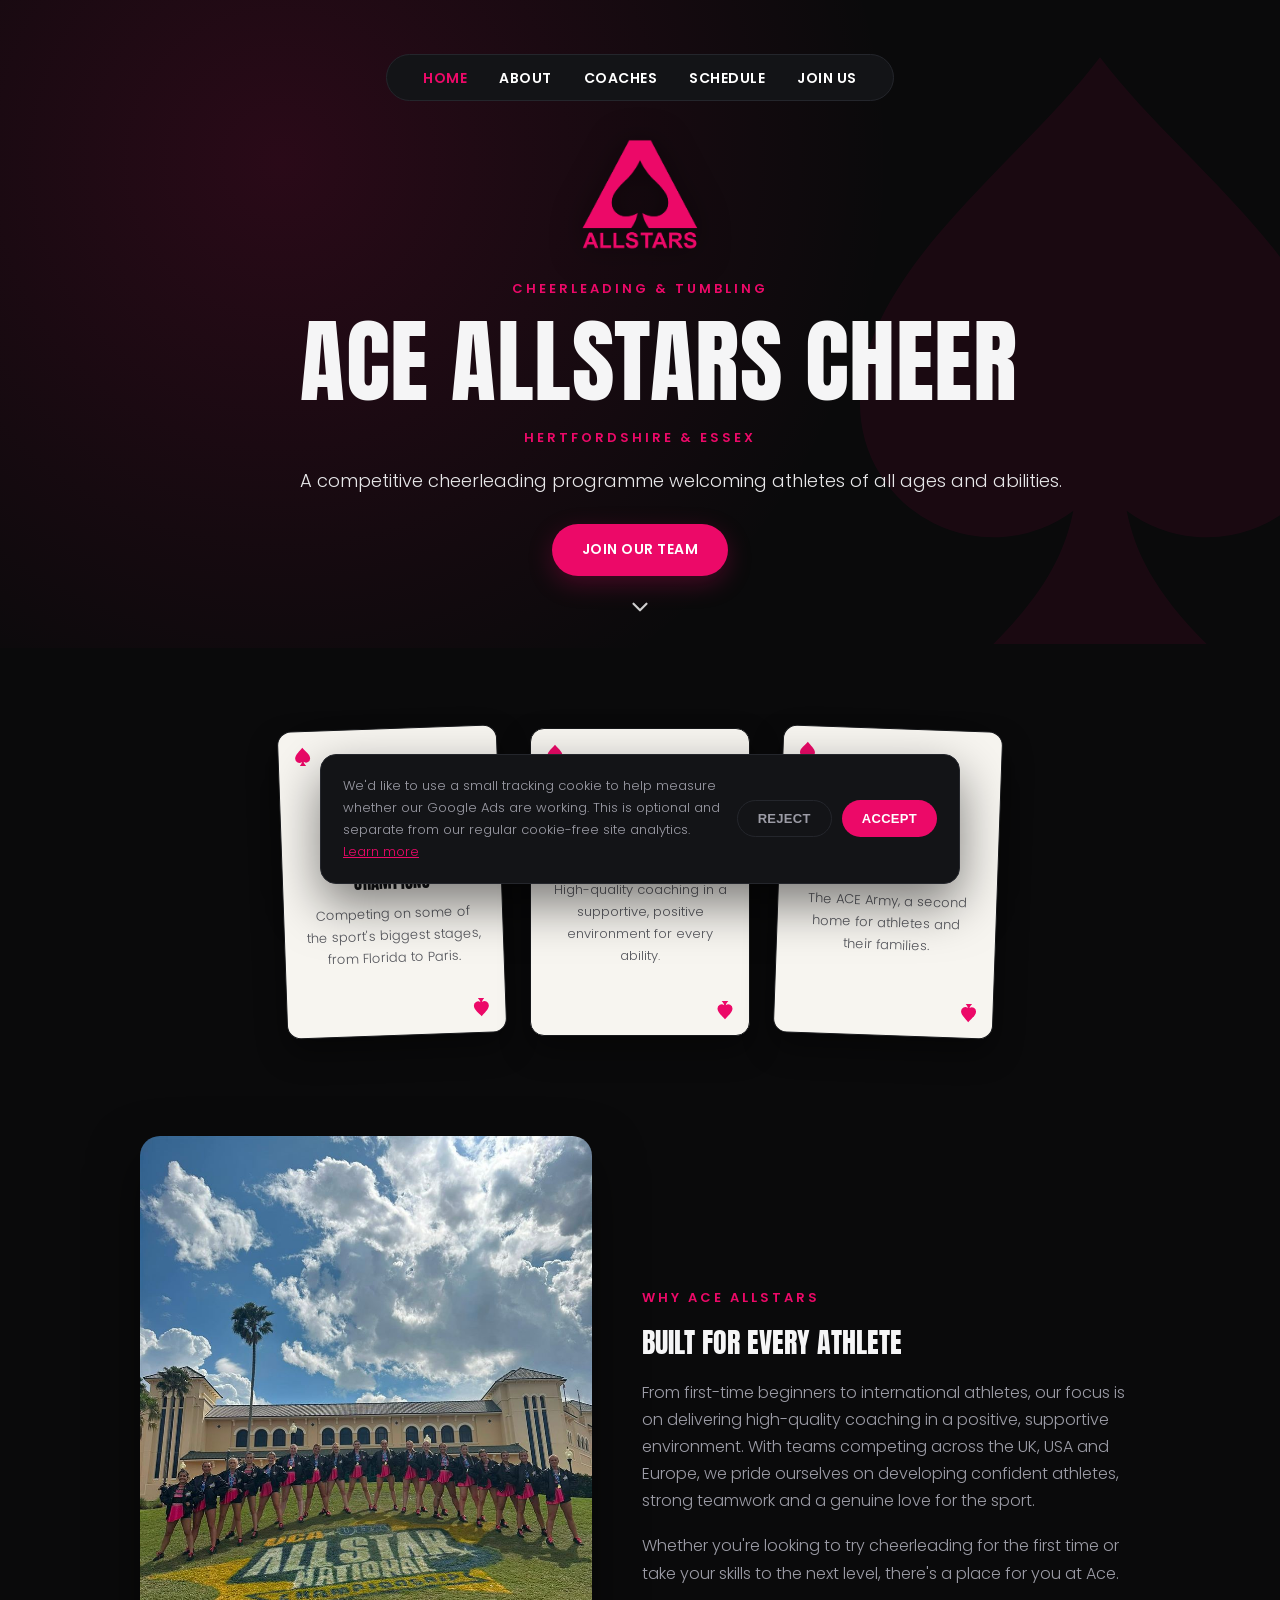
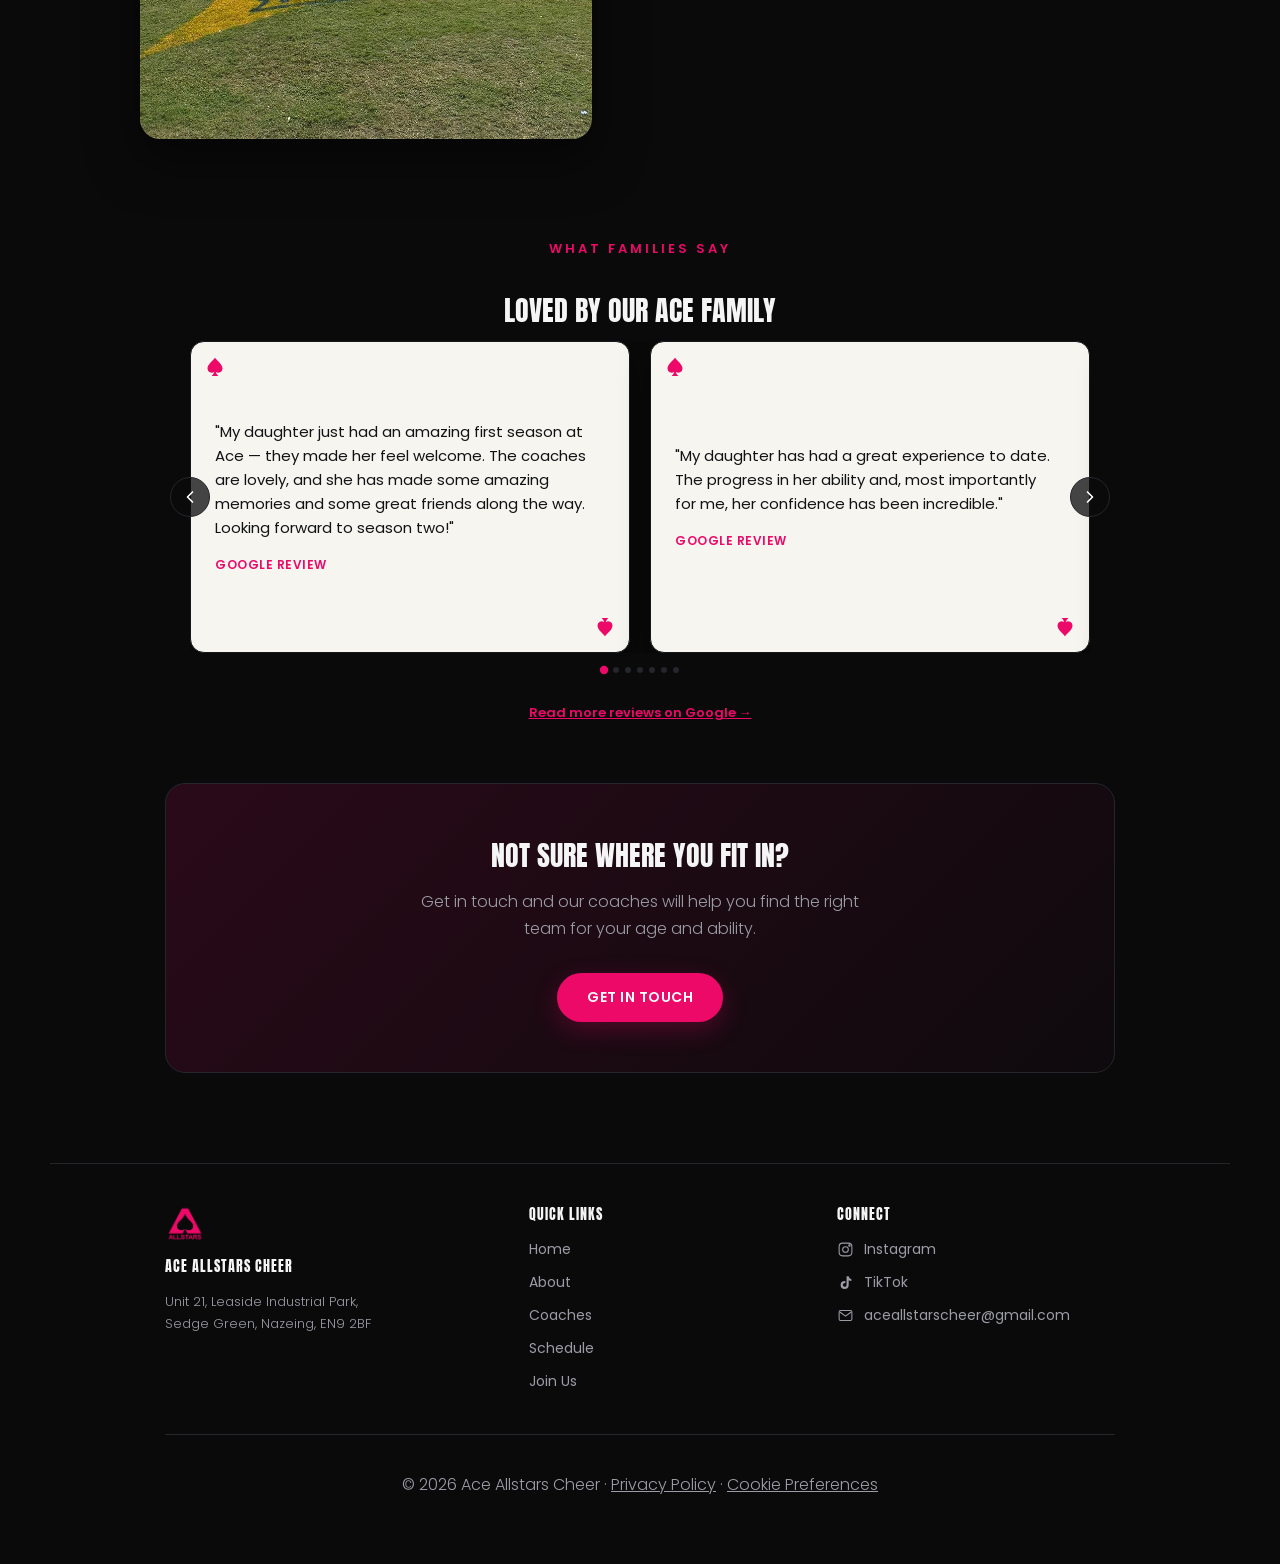
<file: index.html>
<!DOCTYPE html>
<html lang="en">
<head>
  <meta charset="UTF-8">
  <meta name="viewport" content="width=device-width, initial-scale=1.0">
  <meta name="description" content="Ace Allstars Cheer is a competitive all star cheerleading club based in Nazeing, welcoming members from across Hertfordshire and Essex, including Hoddesdon. International U12 & U16 Champions and UCA National Champions. Join our team today.">
  <title>Ace Allstars Cheer | Cheerleading Club in Nazeing, Hertfordshire</title>
  <link rel="icon" type="image/png" href="images/PinkBlackLogo.png">
  <meta property="og:title" content="Ace Allstars Cheer | Cheerleading Club in Nazeing, Hertfordshire">
  <meta property="og:description" content="Ace Allstars Cheer is a competitive all star cheerleading club based in Nazeing, welcoming members from across Hertfordshire and Essex, including Hoddesdon. International U12 & U16 Champions and UCA National Champions.">
  <meta property="og:image" content="https://aceallstarscheer.com/images/HomePageImage.jpg">
  <meta property="og:url" content="https://aceallstarscheer.com/">
  <meta property="og:type" content="website">
  <link rel="canonical" href="https://aceallstarscheer.com/">
  <meta name="twitter:card" content="summary_large_image">
  <link rel="preconnect" href="https://fonts.googleapis.com">
  <link rel="preconnect" href="https://fonts.gstatic.com" crossorigin>
  <link href="https://fonts.googleapis.com/css2?family=Anton&family=Poppins:wght@300;400;500;600&display=swap" rel="stylesheet">
  <link rel="stylesheet" href="style.css?v=52">
  <script type="application/ld+json">
  {
    "@context": "https://schema.org",
    "@type": "SportsActivityLocation",
    "name": "Ace Allstars Cheer",
    "url": "https://aceallstarscheer.com",
    "logo": "https://aceallstarscheer.com/images/PinkBlackLogo.png",
    "image": "https://aceallstarscheer.com/images/HomePageImage.jpg",
    "description": "Ace Allstars Cheer is a competitive all star cheerleading club based in Nazeing, welcoming members from across Hertfordshire and Essex, including Hoddesdon.",
    "address": {
      "@type": "PostalAddress",
      "streetAddress": "Unit 21, Leaside Industrial Park, Sedge Green",
      "addressLocality": "Nazeing",
      "postalCode": "EN9 2BF",
      "addressRegion": "Essex",
      "addressCountry": "GB"
    },
    "sameAs": ["https://www.instagram.com/aceallstarscheer/"],
    "aggregateRating": {
      "@type": "AggregateRating",
      "ratingValue": "4.4",
      "reviewCount": "7"
    }
  }
  </script>
</head>
<body>

  <svg style="display:none" aria-hidden="true">
    <symbol id="icon-spade" viewBox="0 0 24 24">
      <path d="M12 2C9 6 3 10 3 15a5 5 0 0 0 8 4c-.3 1.5-1 3-3 5h8c-2-2-2.7-3.5-3-5a5 5 0 0 0 8-4c0-5-6-9-9-13Z"/>
    </symbol>
  </svg>

  <a href="#main-content" class="skip-link">Skip to content</a>

  <div class="hero hero-solid">
    <svg class="hero-watermark" viewBox="0 0 24 24" fill="currentColor">
      <use href="#icon-spade"></use>
    </svg>

    <div class="hero-content">
      <nav>
        <a href="index.html" aria-current="page">Home</a>
        <a href="about.html">About</a>
        <a href="coaches.html">Coaches</a>
        <a href="schedule.html">Schedule</a>
        <a href="contact.html">Join Us</a>
      </nav>

      <img src="images/PinkBlackLogo.png" alt="Ace Allstars Cheer Logo" class="logo">

      <span class="eyebrow">Cheerleading &amp; Tumbling</span>
      <h1>Ace Allstars Cheer</h1>
      <span class="eyebrow eyebrow-sub">Hertfordshire &amp; Essex</span>
      <p class="hero-tagline">A competitive cheerleading programme welcoming athletes of all ages and abilities.</p>

      <p>
        <a href="contact.html" class="button">Join Our Team</a>
      </p>
    </div>

    <svg class="scroll-cue" viewBox="0 0 24 24" fill="none" stroke="currentColor" stroke-width="2" stroke-linecap="round" stroke-linejoin="round">
      <path d="M6 9l6 6 6-6"/>
    </svg>
  </div>

  <div class="stat-row" id="main-content">
    <div class="stat-item">
      <span class="pip pip-top">
        <svg viewBox="0 0 24 24" fill="currentColor"><use href="#icon-spade"></use></svg>
      </span>
      <svg class="stat-icon" viewBox="0 0 24 24" fill="none" stroke="currentColor" stroke-width="1.5" stroke-linecap="round" stroke-linejoin="round">
        <path d="M8 21h8M12 17v4M7 4h10v3a5 5 0 0 1-10 0V4ZM7 5H4a1 1 0 0 0-1 1c0 2 1.5 4 4 4M17 5h3a1 1 0 0 1 1 1c0 2-1.5 4-4 4"/>
      </svg>
      <h3>3x International Champions</h3>
      <p>Competing on some of the sport's biggest stages, from Florida to Paris.</p>
      <span class="pip pip-bottom">
        <svg viewBox="0 0 24 24" fill="currentColor"><use href="#icon-spade"></use></svg>
      </span>
    </div>
    <div class="stat-item">
      <span class="pip pip-top">
        <svg viewBox="0 0 24 24" fill="currentColor"><use href="#icon-spade"></use></svg>
      </span>
      <svg class="stat-icon" viewBox="0 0 24 24" fill="none" stroke="currentColor" stroke-width="1.5" stroke-linecap="round" stroke-linejoin="round">
        <circle cx="12" cy="8" r="5"/>
        <path d="M8.5 12.5 7 21l5-3 5 3-1.5-8.5"/>
      </svg>
      <h3>Expert Coaching</h3>
      <p>High-quality coaching in a supportive, positive environment for every ability.</p>
      <span class="pip pip-bottom">
        <svg viewBox="0 0 24 24" fill="currentColor"><use href="#icon-spade"></use></svg>
      </span>
    </div>
    <div class="stat-item">
      <span class="pip pip-top">
        <svg viewBox="0 0 24 24" fill="currentColor"><use href="#icon-spade"></use></svg>
      </span>
      <svg class="stat-icon" viewBox="0 0 24 24" fill="none" stroke="currentColor" stroke-width="1.5" stroke-linecap="round" stroke-linejoin="round">
        <path d="M12 21s-7-4.35-9.5-8.5C.5 8.5 3 4.5 7 4.5c2 0 3.5 1 5 3 1.5-2 3-3 5-3 4 0 6.5 4 4.5 8-2.5 4.15-9.5 8.5-9.5 8.5Z"/>
      </svg>
      <h3>A Real Community</h3>
      <p>The ACE Army, a second home for athletes and their families.</p>
      <span class="pip pip-bottom">
        <svg viewBox="0 0 24 24" fill="currentColor"><use href="#icon-spade"></use></svg>
      </span>
    </div>
  </div>

  <div class="stat-dots" aria-hidden="true">
    <span class="stat-dot active"></span>
    <span class="stat-dot"></span>
    <span class="stat-dot"></span>
  </div>

  <div class="split-section">
    <div class="split-media">
      <img src="images/HomePageImage.jpg" alt="Ace Allstars squad celebrating at a UCA competition" loading="lazy">
    </div>
    <div class="split-body">
      <span class="eyebrow">Why Ace Allstars</span>
      <h2>Built for every athlete</h2>
      <p>From first-time beginners to international athletes, our focus is on delivering high-quality coaching in a positive, supportive environment. With teams competing across the UK, USA and Europe, we pride ourselves on developing confident athletes, strong teamwork and a genuine love for the sport.</p>
      <p>Whether you're looking to try cheerleading for the first time or take your skills to the next level, there's a place for you at Ace.</p>
    </div>
  </div>

  <div class="testimonials-section">
    <span class="eyebrow">What Families Say</span>
    <h2 class="section-heading">Loved By Our Ace Family</h2>

    <div class="testimonial-wrap">
      <button type="button" class="carousel-arrow carousel-arrow-prev" aria-label="Previous testimonial">
        <svg viewBox="0 0 24 24" fill="none" stroke="currentColor" stroke-width="2" stroke-linecap="round" stroke-linejoin="round"><path d="M15 6l-6 6 6 6"/></svg>
      </button>

      <div class="testimonial-track">
        <div class="testimonial-slide">
          <div class="testimonial-card">
            <span class="pip pip-top">
              <svg viewBox="0 0 24 24" fill="currentColor"><use href="#icon-spade"></use></svg>
            </span>
            <blockquote class="testimonial-quote" tabindex="0">"My daughter just had an amazing first season at Ace — they made her feel welcome. The coaches are lovely, and she has made some amazing memories and some great friends along the way. Looking forward to season two!"</blockquote>
            <cite class="testimonial-source">Google Review</cite>
            <span class="pip pip-bottom">
              <svg viewBox="0 0 24 24" fill="currentColor"><use href="#icon-spade"></use></svg>
            </span>
          </div>
        </div>
        <div class="testimonial-slide">
          <div class="testimonial-card">
            <span class="pip pip-top">
              <svg viewBox="0 0 24 24" fill="currentColor"><use href="#icon-spade"></use></svg>
            </span>
            <blockquote class="testimonial-quote" tabindex="0">"My daughter has had a great experience to date. The progress in her ability and, most importantly for me, her confidence has been incredible."</blockquote>
            <cite class="testimonial-source">Google Review</cite>
            <span class="pip pip-bottom">
              <svg viewBox="0 0 24 24" fill="currentColor"><use href="#icon-spade"></use></svg>
            </span>
          </div>
        </div>
        <div class="testimonial-slide">
          <div class="testimonial-card">
            <span class="pip pip-top">
              <svg viewBox="0 0 24 24" fill="currentColor"><use href="#icon-spade"></use></svg>
            </span>
            <blockquote class="testimonial-quote" tabindex="0">"My daughter has been training with Ace Allstars for two years now, and she absolutely loves it! The skills she has developed and the improvement in her self-confidence has been incredible. The coaching staff is phenomenal, and the routine choreography never fails to amaze. Beyond the sport, she has made lifelong friends here — travelling together for regional competitions and international events is an absolute highlight. It's an amazing community and so much fun!"</blockquote>
            <cite class="testimonial-source">Google Review</cite>
            <span class="pip pip-bottom">
              <svg viewBox="0 0 24 24" fill="currentColor"><use href="#icon-spade"></use></svg>
            </span>
          </div>
        </div>
        <div class="testimonial-slide">
          <div class="testimonial-card">
            <span class="pip pip-top">
              <svg viewBox="0 0 24 24" fill="currentColor"><use href="#icon-spade"></use></svg>
            </span>
            <blockquote class="testimonial-quote" tabindex="0">"Ace Allstars cheerleading has taught my daughter more than tumbling, dancing and stunts — the coaches really do make it feel like home from home. She's learned to trust her teammates, resilience, bravery and confidence, as well as the best friendships. It's more like family, and a place where everyone is welcome."</blockquote>
            <cite class="testimonial-source">Google Review</cite>
            <span class="pip pip-bottom">
              <svg viewBox="0 0 24 24" fill="currentColor"><use href="#icon-spade"></use></svg>
            </span>
          </div>
        </div>
        <div class="testimonial-slide">
          <div class="testimonial-card">
            <span class="pip pip-top">
              <svg viewBox="0 0 24 24" fill="currentColor"><use href="#icon-spade"></use></svg>
            </span>
            <blockquote class="testimonial-quote" tabindex="0">"The coaches are so supportive and always full of encouragement, offering opportunities to compete in some amazing venues across the country and internationally. If my daughter could be in the gym every day, she would be. I think her favourite memories will always be competing with Ace — mainly Disneyland Paris, as well as Wembley Arena on her birthday."</blockquote>
            <cite class="testimonial-source">Google Review</cite>
            <span class="pip pip-bottom">
              <svg viewBox="0 0 24 24" fill="currentColor"><use href="#icon-spade"></use></svg>
            </span>
          </div>
        </div>
        <div class="testimonial-slide">
          <div class="testimonial-card">
            <span class="pip pip-top">
              <svg viewBox="0 0 24 24" fill="currentColor"><use href="#icon-spade"></use></svg>
            </span>
            <blockquote class="testimonial-quote" tabindex="0">"My daughter has been part of Ace Allstars Cheer since it opened, and she has just excelled in the sport. She has developed amazing flying skills, as well as getting her back walkover, back handspring and now back tuck! Her favourite part is the unforgettable bonds she has made with her cheer sisters, and she is so excited to take on season 3!"</blockquote>
            <cite class="testimonial-source">Google Review</cite>
            <span class="pip pip-bottom">
              <svg viewBox="0 0 24 24" fill="currentColor"><use href="#icon-spade"></use></svg>
            </span>
          </div>
        </div>
        <div class="testimonial-slide">
          <div class="testimonial-card">
            <span class="pip pip-top">
              <svg viewBox="0 0 24 24" fill="currentColor"><use href="#icon-spade"></use></svg>
            </span>
            <blockquote class="testimonial-quote" tabindex="0">"We've had a fantastic experience with Ace Allstars. The coaches are supportive, knowledgeable and genuinely care about every athlete's progress, whether they're completely new to cheer or have years of experience. The atmosphere is welcoming, positive and encouraging, and it's clear how much hard work goes into every session. Communication has been excellent, and the opportunities available to the athletes are amazing. I would highly recommend Ace Allstars to anyone looking for a friendly, professional cheerleading club where athletes can develop confidence, skills and friendships."</blockquote>
            <cite class="testimonial-source">Google Review</cite>
            <span class="pip pip-bottom">
              <svg viewBox="0 0 24 24" fill="currentColor"><use href="#icon-spade"></use></svg>
            </span>
          </div>
        </div>
      </div>

      <button type="button" class="carousel-arrow carousel-arrow-next" aria-label="Next testimonial">
        <svg viewBox="0 0 24 24" fill="none" stroke="currentColor" stroke-width="2" stroke-linecap="round" stroke-linejoin="round"><path d="M9 6l6 6-6 6"/></svg>
      </button>
    </div>

    <div class="carousel-dots" id="testimonial-dots">
      <button type="button" class="carousel-dot active" aria-label="Go to testimonial 1"></button>
      <button type="button" class="carousel-dot" aria-label="Go to testimonial 2"></button>
      <button type="button" class="carousel-dot" aria-label="Go to testimonial 3"></button>
      <button type="button" class="carousel-dot" aria-label="Go to testimonial 4"></button>
      <button type="button" class="carousel-dot" aria-label="Go to testimonial 5"></button>
      <button type="button" class="carousel-dot" aria-label="Go to testimonial 6"></button>
      <button type="button" class="carousel-dot" aria-label="Go to testimonial 7"></button>
    </div>

    <a href="https://www.google.com/maps/place/Ace+Allstars+Cheer/data=!4m2!3m1!1s0x0:0x833362e9edec666?sa=X&amp;ved=1t:2428&amp;hl=en&amp;ictx=111" target="_blank" rel="noopener" class="testimonials-more">Read more reviews on Google &rarr;</a>
  </div>

  <div class="cta-band">
    <h2>Not sure where you fit in?</h2>
    <p>Get in touch and our coaches will help you find the right team for your age and ability.</p>
    <a href="contact.html" class="button">Get In Touch</a>
  </div>

  <footer>
    <div class="footer-grid">
      <div class="footer-col">
        <img src="images/PinkBlackLogo.png" alt="" class="footer-logo">
        <h4>Ace Allstars Cheer</h4>
        <p>Unit 21, Leaside Industrial Park,<br>Sedge Green, Nazeing, EN9 2BF</p>
      </div>
      <div class="footer-col">
        <h4>Quick Links</h4>
        <a href="index.html">Home</a>
        <a href="about.html">About</a>
        <a href="coaches.html">Coaches</a>
        <a href="schedule.html">Schedule</a>
        <a href="contact.html">Join Us</a>
      </div>
      <div class="footer-col">
        <h4>Connect</h4>
        <a href="https://www.instagram.com/aceallstarscheer/" target="_blank">
          <svg class="footer-icon" viewBox="0 0 24 24" fill="none" stroke="currentColor" stroke-width="1.5"><rect x="3" y="3" width="18" height="18" rx="5"/><circle cx="12" cy="12" r="4"/><circle cx="17.5" cy="6.5" r="1"/></svg>
          Instagram
        </a>
        <a href="https://www.tiktok.com/@aceallstarscheer" target="_blank">
          <svg class="footer-icon" viewBox="0 0 24 24" fill="currentColor"><path d="M16.5 3c.3 2 1.8 3.6 3.8 3.9v3a7 7 0 0 1-3.8-1.1v6.7a5.7 5.7 0 1 1-5.7-5.7c.3 0 .6 0 .9.1v3.1a2.6 2.6 0 1 0 1.8 2.5V3h3Z"/></svg>
          TikTok
        </a>
        <a href="mailto:aceallstarscheer@gmail.com">
          <svg class="footer-icon" viewBox="0 0 24 24" fill="none" stroke="currentColor" stroke-width="1.5"><rect x="3" y="5" width="18" height="14" rx="2"/><path d="m4 7 8 6 8-6"/></svg>
          aceallstarscheer@gmail.com
        </a>
      </div>
    </div>
    <div class="footer-bottom">
      <p>&copy; 2026 Ace Allstars Cheer &middot; <a href="privacy.html">Privacy Policy</a> &middot; <a href="#" id="cookie-prefs-link">Cookie Preferences</a></p>
    </div>
  </footer>

  <script defer src="https://cloud.umami.is/script.js" data-website-id="9e8e40a7-dca6-4106-bf0d-f78538abece8"></script>

  <script>
    (function () {
      var row = document.querySelector('.stat-row');
      var dots = document.querySelectorAll('.stat-dot');
      if (!row || !dots.length) return;

      var cards = Array.prototype.slice.call(row.querySelectorAll('.stat-item'));

      function setActiveDot() {
        var rowCenter = row.scrollLeft + row.clientWidth / 2;
        var closestIndex = 0;
        var closestDistance = Infinity;
        cards.forEach(function (card, i) {
          var cardCenter = card.offsetLeft + card.clientWidth / 2;
          var distance = Math.abs(cardCenter - rowCenter);
          if (distance < closestDistance) {
            closestDistance = distance;
            closestIndex = i;
          }
        });
        dots.forEach(function (dot, i) {
          dot.classList.toggle('active', i === closestIndex);
        });
      }

      function centerMiddleCard() {
        var middle = cards[1];
        if (!middle) return;
        row.scrollLeft = middle.offsetLeft - (row.clientWidth - middle.clientWidth) / 2;
      }

      if (window.matchMedia('(max-width: 600px)').matches) {
        centerMiddleCard();
      }
      setActiveDot();

      var ticking = false;
      row.addEventListener('scroll', function () {
        if (!ticking) {
          window.requestAnimationFrame(function () {
            setActiveDot();
            ticking = false;
          });
          ticking = true;
        }
      });
    })();
  </script>

  <script>
    (function () {
      var row = document.querySelector('.testimonial-track');
      var dots = document.querySelectorAll('#testimonial-dots .carousel-dot');
      if (!row || !dots.length) return;

      var slides = Array.prototype.slice.call(row.querySelectorAll('.testimonial-slide'));

      function setActiveDot() {
        var rowCenter = row.scrollLeft + row.clientWidth / 2;
        var closestIndex = 0;
        var closestDistance = Infinity;
        slides.forEach(function (slide, i) {
          var slideCenter = slide.offsetLeft + slide.clientWidth / 2;
          var distance = Math.abs(slideCenter - rowCenter);
          if (distance < closestDistance) {
            closestDistance = distance;
            closestIndex = i;
          }
        });
        dots.forEach(function (dot, i) {
          dot.classList.toggle('active', i === closestIndex);
        });
      }

      setActiveDot();

      var ticking = false;
      row.addEventListener('scroll', function () {
        if (!ticking) {
          window.requestAnimationFrame(function () {
            setActiveDot();
            ticking = false;
          });
          ticking = true;
        }
      });

      dots.forEach(function (dot, i) {
        dot.addEventListener('click', function () {
          var target = slides[i];
          if (target) {
            row.scrollTo({ left: target.offsetLeft, behavior: 'smooth' });
          }
        });
      });

      var wrap = row.closest('.testimonial-wrap');
      var prevBtn = wrap ? wrap.querySelector('.carousel-arrow-prev') : null;
      var nextBtn = wrap ? wrap.querySelector('.carousel-arrow-next') : null;
      if (prevBtn) {
        prevBtn.addEventListener('click', function () {
          row.scrollBy({ left: -row.clientWidth, behavior: 'smooth' });
        });
      }
      if (nextBtn) {
        nextBtn.addEventListener('click', function () {
          row.scrollBy({ left: row.clientWidth, behavior: 'smooth' });
        });
      }
    })();
  </script>

  <div id="cookie-banner" class="cookie-banner" hidden>
    <p>We'd like to use a small tracking cookie to help measure whether our Google Ads are working. This is optional and separate from our regular cookie-free site analytics. <a href="privacy.html">Learn more</a></p>
    <div class="cookie-banner-buttons">
      <button type="button" id="cookie-reject" class="cookie-btn cookie-btn-reject">Reject</button>
      <button type="button" id="cookie-accept" class="cookie-btn cookie-btn-accept">Accept</button>
    </div>
  </div>

  <script src="consent.js?v=1"></script>
</body>
</html>
</file>
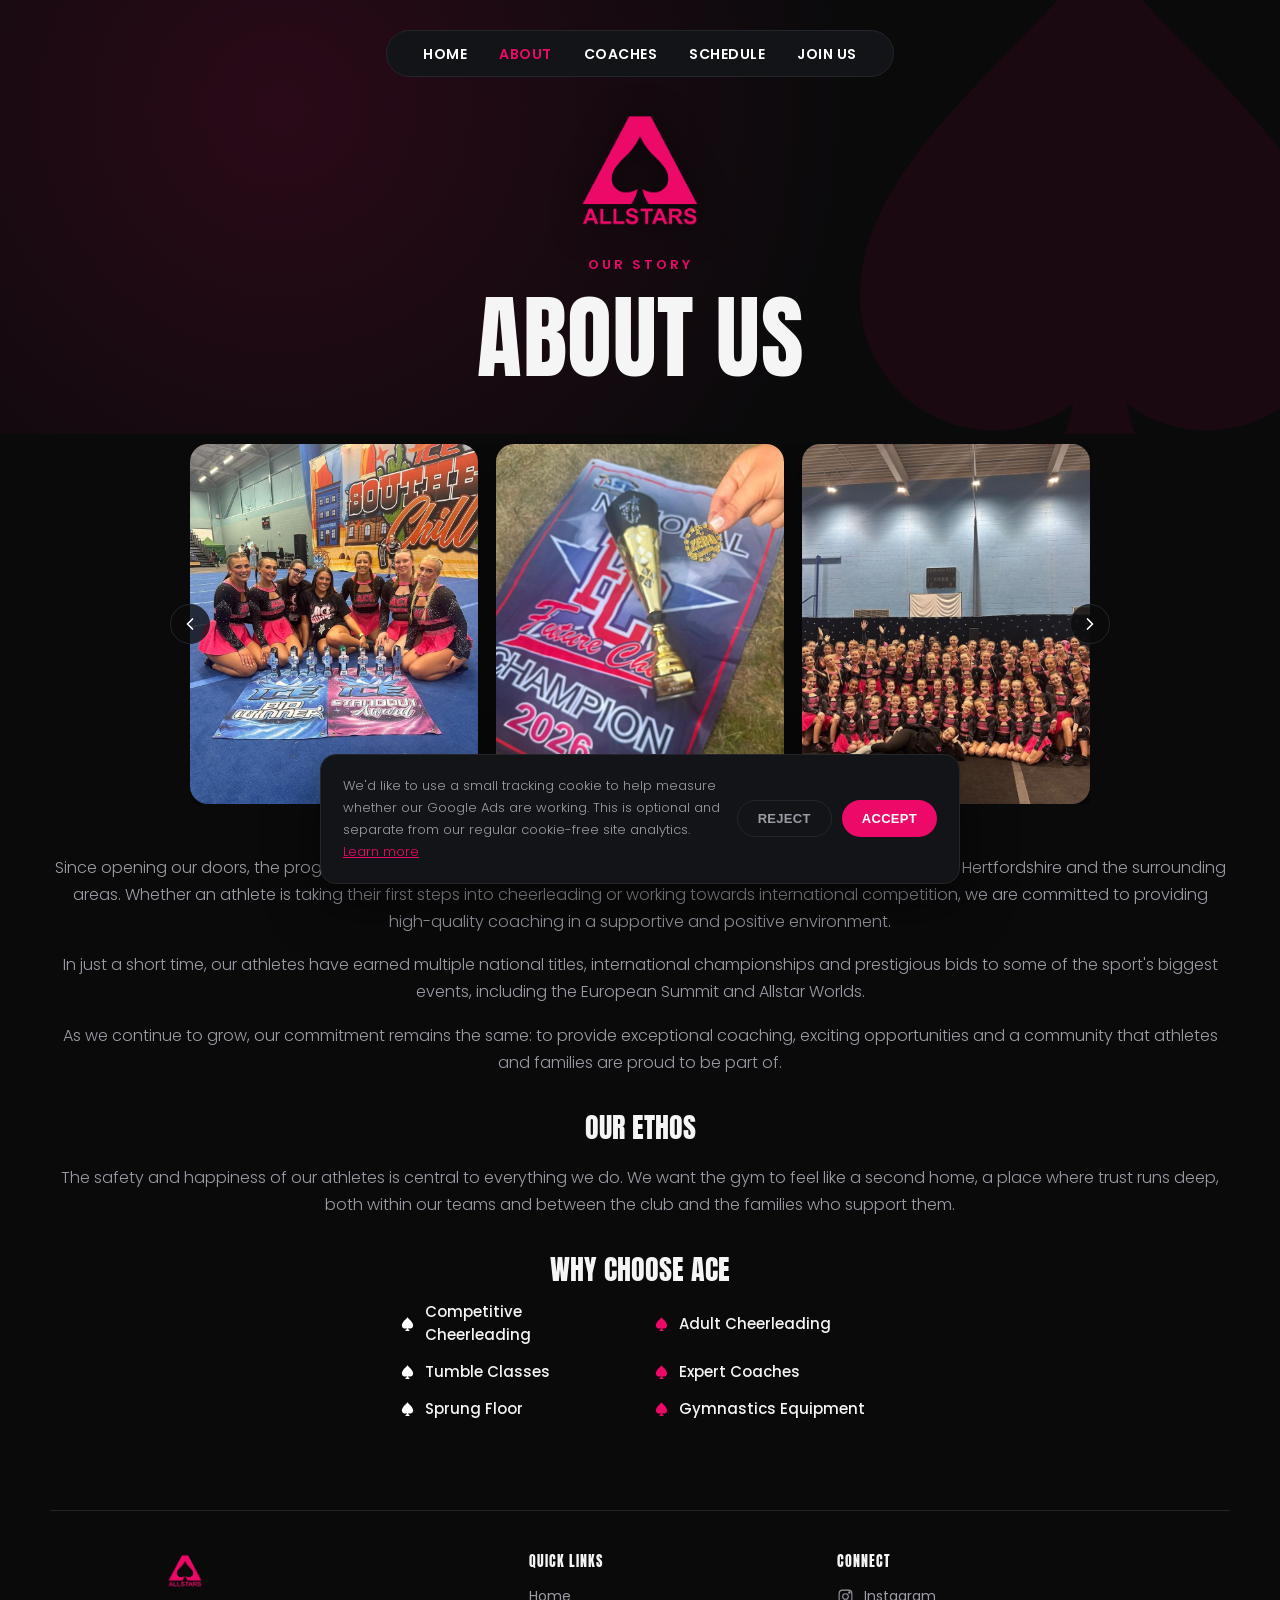
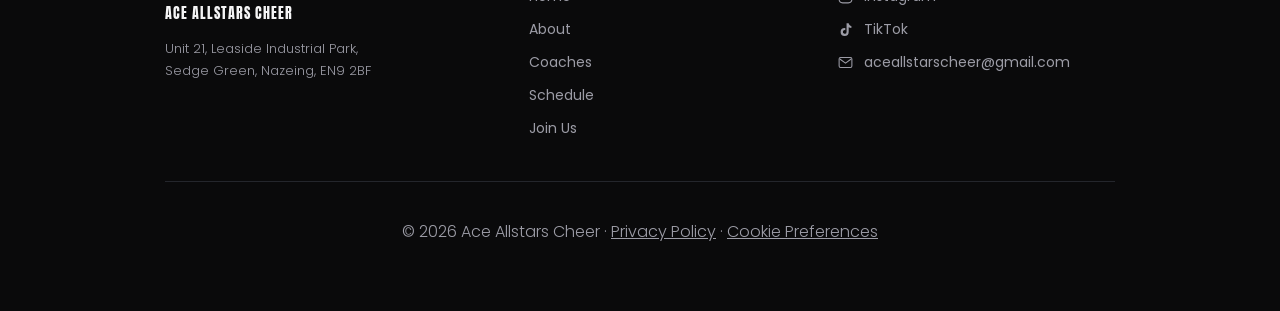
<file: about.html>
<!DOCTYPE html>
<html lang="en">
<head>
  <meta charset="UTF-8">
  <meta name="viewport" content="width=device-width, initial-scale=1.0">
  <meta name="description" content="Learn about Ace Allstars Cheer, a competitive all star cheerleading club in Nazeing serving Hertfordshire and Essex, our achievements, and what makes our team special.">
  <title>About Us | Ace Allstars Cheer, Nazeing</title>
  <link rel="icon" type="image/png" href="images/PinkBlackLogo.png">
  <meta property="og:title" content="About Us | Ace Allstars Cheer, Nazeing">
  <meta property="og:description" content="Learn about Ace Allstars Cheer, a competitive all star cheerleading club in Nazeing serving Hertfordshire and Essex, our achievements, and what makes our team special.">
  <meta property="og:image" content="https://aceallstarscheer.com/images/About%20Us%203.jpeg">
  <meta property="og:url" content="https://aceallstarscheer.com/about.html">
  <meta property="og:type" content="website">
  <link rel="canonical" href="https://aceallstarscheer.com/about.html">
  <meta name="twitter:card" content="summary">
  <link rel="preconnect" href="https://fonts.googleapis.com">
  <link rel="preconnect" href="https://fonts.gstatic.com" crossorigin>
  <link href="https://fonts.googleapis.com/css2?family=Anton&family=Poppins:wght@300;400;500;600&display=swap" rel="stylesheet">
  <link rel="stylesheet" href="style.css?v=52">
</head>
<body>

  <svg style="display:none" aria-hidden="true">
    <symbol id="icon-spade" viewBox="0 0 24 24">
      <path d="M12 2C9 6 3 10 3 15a5 5 0 0 0 8 4c-.3 1.5-1 3-3 5h8c-2-2-2.7-3.5-3-5a5 5 0 0 0 8-4c0-5-6-9-9-13Z"/>
    </symbol>
  </svg>

  <a href="#main-content" class="skip-link">Skip to content</a>

  <div class="hero hero-solid hero-page">
    <svg class="hero-watermark" viewBox="0 0 24 24" fill="currentColor">
      <use href="#icon-spade"></use>
    </svg>

    <div class="hero-content">
      <nav>
        <a href="index.html">Home</a>
        <a href="about.html" aria-current="page">About</a>
        <a href="coaches.html">Coaches</a>
        <a href="schedule.html">Schedule</a>
        <a href="contact.html">Join Us</a>
      </nav>

      <img src="images/PinkBlackLogo.png" alt="Ace Allstars Cheer Logo" class="logo">

      <span class="eyebrow">Our Story</span>
      <h1>About Us</h1>
    </div>
  </div>

  <div class="carousel-wrap" id="main-content">
    <button type="button" class="carousel-arrow carousel-arrow-prev" aria-label="Previous photos">
      <svg viewBox="0 0 24 24" fill="none" stroke="currentColor" stroke-width="2" stroke-linecap="round" stroke-linejoin="round"><path d="M15 6l-6 6 6 6"/></svg>
    </button>

    <div class="photo-carousel">
      <div class="carousel-slide"><img src="images/About Us 7.jpeg" alt="Ace Allstars Cheer photo 7"></div>
      <div class="carousel-slide"><img src="images/About Us 8.jpeg" alt="Ace Allstars Cheer photo 8" loading="lazy"></div>
      <div class="carousel-slide"><img src="images/About Us 4.jpeg" alt="Ace Allstars Cheer photo 4" loading="lazy"></div>
      <div class="carousel-slide"><img src="images/About Us 11.jpeg" alt="Ace Allstars Cheer photo 11" loading="lazy"></div>
      <div class="carousel-slide"><img src="images/About Us 9.jpeg" alt="Ace Allstars Cheer photo 9" loading="lazy"></div>
      <div class="carousel-slide"><img src="images/About Us 12.jpeg" alt="Ace Allstars Cheer photo 12" loading="lazy"></div>
      <div class="carousel-slide"><img src="images/About Us 3.jpeg" alt="Ace Allstars Cheer photo 3" loading="lazy"></div>
      <div class="carousel-slide"><img src="images/About Us 2.jpeg" alt="Ace Allstars Cheer photo 2" loading="lazy"></div>
      <div class="carousel-slide"><img src="images/About Us 1.jpeg" alt="Ace Allstars Cheer photo 1" loading="lazy"></div>
      <div class="carousel-slide"><img src="images/About Us 5.jpeg" alt="Ace Allstars Cheer photo 5" loading="lazy"></div>
      <div class="carousel-slide"><img src="images/About Us 10.jpeg" alt="Ace Allstars Cheer photo 10" loading="lazy"></div>
      <div class="carousel-slide"><img src="images/About Us 6.jpeg" alt="Ace Allstars Cheer photo 6" loading="lazy"></div>
      <div class="carousel-slide"><img src="images/About Us 13.jpeg" alt="Ace Allstars Cheer photo 13" loading="lazy"></div>
    </div>

    <button type="button" class="carousel-arrow carousel-arrow-next" aria-label="Next photos">
      <svg viewBox="0 0 24 24" fill="none" stroke="currentColor" stroke-width="2" stroke-linecap="round" stroke-linejoin="round"><path d="M9 6l6 6-6 6"/></svg>
    </button>
  </div>

  <div class="carousel-dots">
    <button type="button" class="carousel-dot active" aria-label="Go to photo 1"></button>
    <button type="button" class="carousel-dot" aria-label="Go to photo 2"></button>
    <button type="button" class="carousel-dot" aria-label="Go to photo 3"></button>
    <button type="button" class="carousel-dot" aria-label="Go to photo 4"></button>
    <button type="button" class="carousel-dot" aria-label="Go to photo 5"></button>
    <button type="button" class="carousel-dot" aria-label="Go to photo 6"></button>
    <button type="button" class="carousel-dot" aria-label="Go to photo 7"></button>
    <button type="button" class="carousel-dot" aria-label="Go to photo 8"></button>
    <button type="button" class="carousel-dot" aria-label="Go to photo 9"></button>
    <button type="button" class="carousel-dot" aria-label="Go to photo 10"></button>
    <button type="button" class="carousel-dot" aria-label="Go to photo 11"></button>
    <button type="button" class="carousel-dot" aria-label="Go to photo 12"></button>
    <button type="button" class="carousel-dot" aria-label="Go to photo 13"></button>
  </div>

  <p>
    Since opening our doors, the programme has grown rapidly, attracting
    athletes of all ages and abilities from across Hertfordshire and the
    surrounding areas. Whether an athlete is taking their first steps
    into cheerleading or working towards international competition, we
    are committed to providing high-quality coaching in a supportive
    and positive environment.
  </p>
  <p>
    In just a short time, our athletes have earned multiple national
    titles, international championships and prestigious bids to some of
    the sport's biggest events, including the European Summit and
    Allstar Worlds.
  </p>
  <p>
    As we continue to grow, our commitment remains the same: to provide
    exceptional coaching, exciting opportunities and a community that
    athletes and families are proud to be part of.
  </p>

  <h2 class="section-heading">Our Ethos</h2>
  <p>
    The safety and happiness of our athletes is central to everything we
    do. We want the gym to feel like a second home, a place where trust
    runs deep, both within our teams and between the club and the
    families who support them.
  </p>

  <h2 class="section-heading">Why Choose Ace</h2>
  <ul class="why-choose-list">
    <li><span class="why-spade white"><svg viewBox="0 0 24 24" fill="currentColor"><use href="#icon-spade"></use></svg></span>Competitive Cheerleading</li>
    <li><span class="why-spade pink"><svg viewBox="0 0 24 24" fill="currentColor"><use href="#icon-spade"></use></svg></span>Adult Cheerleading</li>
    <li><span class="why-spade white"><svg viewBox="0 0 24 24" fill="currentColor"><use href="#icon-spade"></use></svg></span>Tumble Classes</li>
    <li><span class="why-spade pink"><svg viewBox="0 0 24 24" fill="currentColor"><use href="#icon-spade"></use></svg></span>Expert Coaches</li>
    <li><span class="why-spade white"><svg viewBox="0 0 24 24" fill="currentColor"><use href="#icon-spade"></use></svg></span>Sprung Floor</li>
    <li><span class="why-spade pink"><svg viewBox="0 0 24 24" fill="currentColor"><use href="#icon-spade"></use></svg></span>Gymnastics Equipment</li>
  </ul>

  <footer>
    <div class="footer-grid">
      <div class="footer-col">
        <img src="images/PinkBlackLogo.png" alt="" class="footer-logo">
        <h4>Ace Allstars Cheer</h4>
        <p>Unit 21, Leaside Industrial Park,<br>Sedge Green, Nazeing, EN9 2BF</p>
      </div>
      <div class="footer-col">
        <h4>Quick Links</h4>
        <a href="index.html">Home</a>
        <a href="about.html">About</a>
        <a href="coaches.html">Coaches</a>
        <a href="schedule.html">Schedule</a>
        <a href="contact.html">Join Us</a>
      </div>
      <div class="footer-col">
        <h4>Connect</h4>
        <a href="https://www.instagram.com/aceallstarscheer/" target="_blank">
          <svg class="footer-icon" viewBox="0 0 24 24" fill="none" stroke="currentColor" stroke-width="1.5"><rect x="3" y="3" width="18" height="18" rx="5"/><circle cx="12" cy="12" r="4"/><circle cx="17.5" cy="6.5" r="1"/></svg>
          Instagram
        </a>
        <a href="https://www.tiktok.com/@aceallstarscheer" target="_blank">
          <svg class="footer-icon" viewBox="0 0 24 24" fill="currentColor"><path d="M16.5 3c.3 2 1.8 3.6 3.8 3.9v3a7 7 0 0 1-3.8-1.1v6.7a5.7 5.7 0 1 1-5.7-5.7c.3 0 .6 0 .9.1v3.1a2.6 2.6 0 1 0 1.8 2.5V3h3Z"/></svg>
          TikTok
        </a>
        <a href="mailto:aceallstarscheer@gmail.com">
          <svg class="footer-icon" viewBox="0 0 24 24" fill="none" stroke="currentColor" stroke-width="1.5"><rect x="3" y="5" width="18" height="14" rx="2"/><path d="m4 7 8 6 8-6"/></svg>
          aceallstarscheer@gmail.com
        </a>
      </div>
    </div>
    <div class="footer-bottom">
      <p>&copy; 2026 Ace Allstars Cheer &middot; <a href="privacy.html">Privacy Policy</a> &middot; <a href="#" id="cookie-prefs-link">Cookie Preferences</a></p>
    </div>
  </footer>

  <script defer src="https://cloud.umami.is/script.js" data-website-id="9e8e40a7-dca6-4106-bf0d-f78538abece8"></script>

  <script>
    (function () {
      var row = document.querySelector('.photo-carousel');
      var dots = document.querySelectorAll('.carousel-dot');
      if (!row || !dots.length) return;

      var slides = Array.prototype.slice.call(row.querySelectorAll('.carousel-slide'));

      function setActiveDot() {
        var rowCenter = row.scrollLeft + row.clientWidth / 2;
        var closestIndex = 0;
        var closestDistance = Infinity;
        slides.forEach(function (slide, i) {
          var slideCenter = slide.offsetLeft + slide.clientWidth / 2;
          var distance = Math.abs(slideCenter - rowCenter);
          if (distance < closestDistance) {
            closestDistance = distance;
            closestIndex = i;
          }
        });
        dots.forEach(function (dot, i) {
          dot.classList.toggle('active', i === closestIndex);
        });
      }

      setActiveDot();

      var ticking = false;
      row.addEventListener('scroll', function () {
        if (!ticking) {
          window.requestAnimationFrame(function () {
            setActiveDot();
            ticking = false;
          });
          ticking = true;
        }
      });

      dots.forEach(function (dot, i) {
        dot.addEventListener('click', function () {
          var target = slides[i];
          if (target) {
            row.scrollTo({ left: target.offsetLeft, behavior: 'smooth' });
          }
        });
      });

      var prevBtn = document.querySelector('.carousel-arrow-prev');
      var nextBtn = document.querySelector('.carousel-arrow-next');
      if (prevBtn) {
        prevBtn.addEventListener('click', function () {
          row.scrollBy({ left: -row.clientWidth, behavior: 'smooth' });
        });
      }
      if (nextBtn) {
        nextBtn.addEventListener('click', function () {
          row.scrollBy({ left: row.clientWidth, behavior: 'smooth' });
        });
      }
    })();
  </script>

  <div id="cookie-banner" class="cookie-banner" hidden>
    <p>We'd like to use a small tracking cookie to help measure whether our Google Ads are working. This is optional and separate from our regular cookie-free site analytics. <a href="privacy.html">Learn more</a></p>
    <div class="cookie-banner-buttons">
      <button type="button" id="cookie-reject" class="cookie-btn cookie-btn-reject">Reject</button>
      <button type="button" id="cookie-accept" class="cookie-btn cookie-btn-accept">Accept</button>
    </div>
  </div>

  <script src="consent.js?v=1"></script>
</body>
</html>
</file>
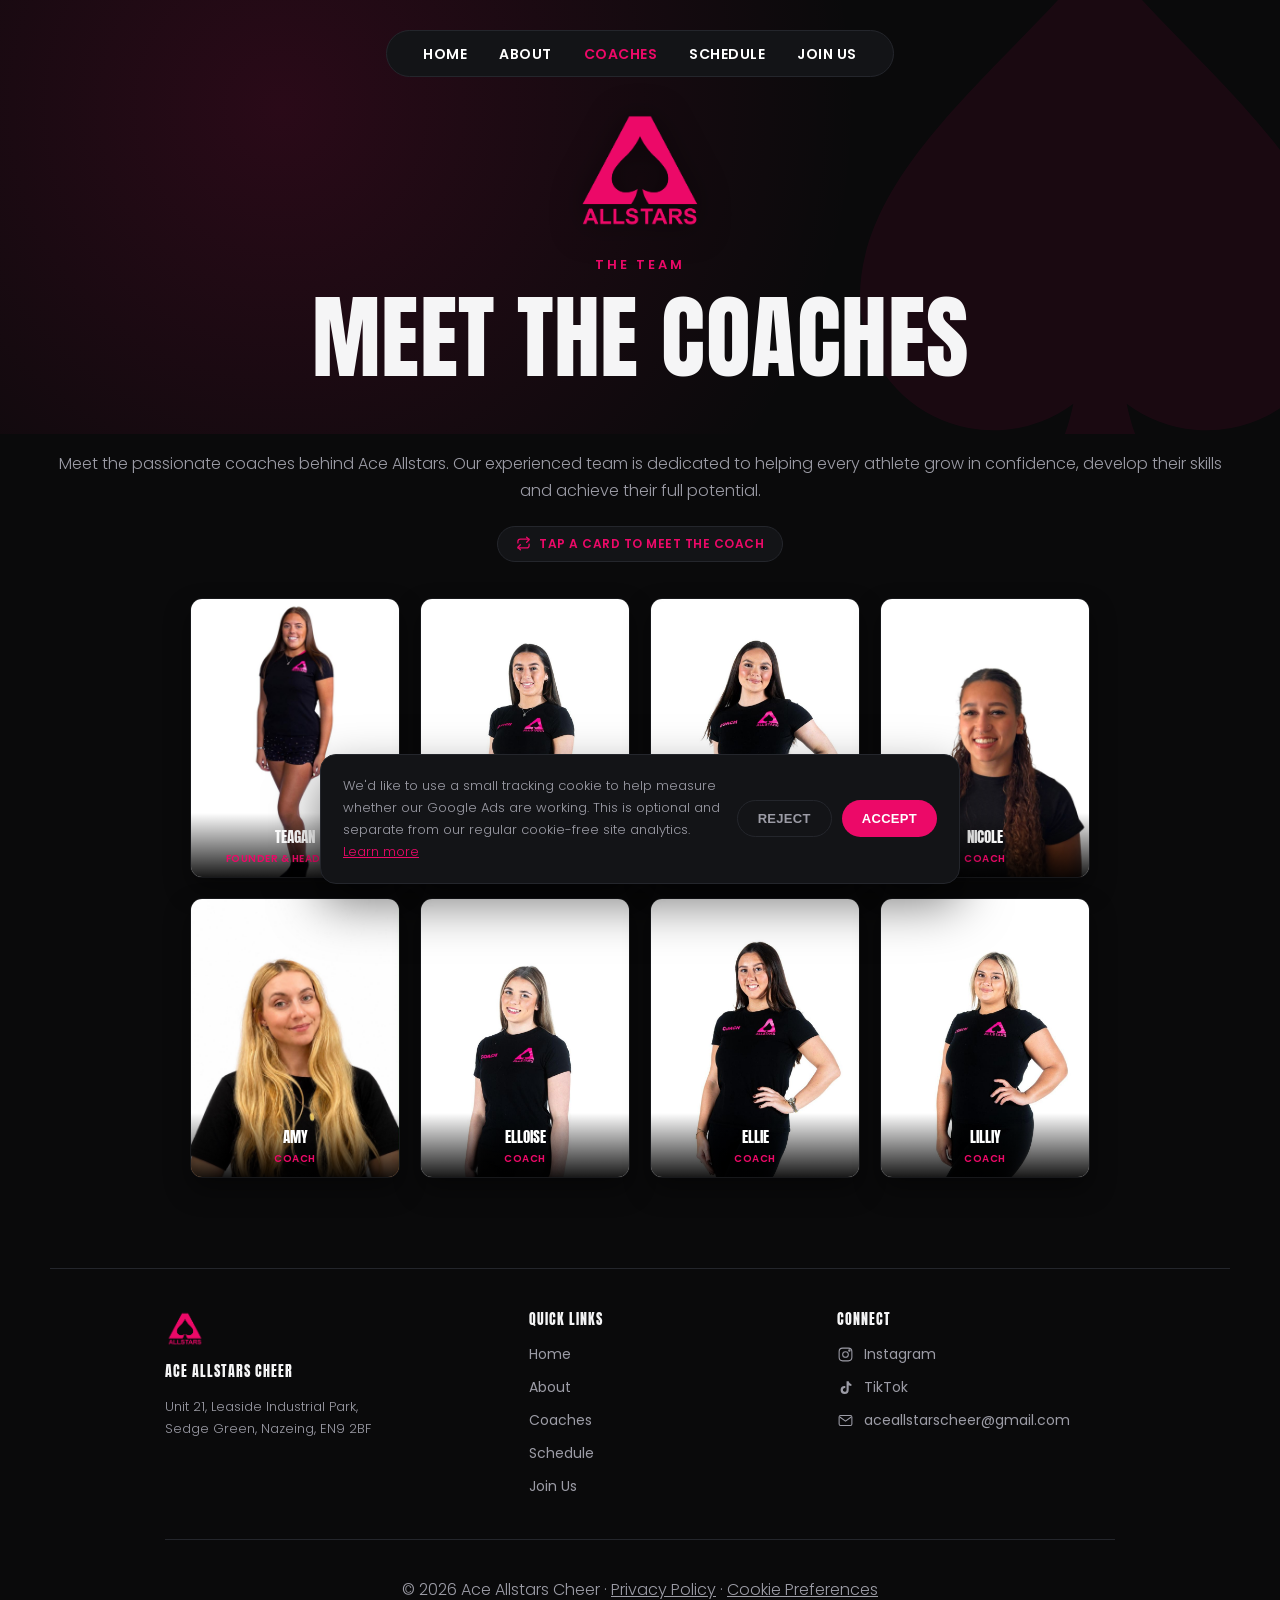
<file: coaches.html>
<!DOCTYPE html>
<html lang="en">
<head>
  <meta charset="UTF-8">
  <meta name="viewport" content="width=device-width, initial-scale=1.0">
  <meta name="description" content="Meet the coaching team behind Ace Allstars Cheer, a competitive all star cheerleading club based in Nazeing.">
  <title>Coaches | Ace Allstars Cheer</title>
  <link rel="icon" type="image/png" href="images/PinkBlackLogo.png">
  <meta property="og:title" content="Coaches | Ace Allstars Cheer">
  <meta property="og:description" content="Meet the coaching team behind Ace Allstars Cheer, a competitive all star cheerleading club based in Nazeing.">
  <meta property="og:image" content="https://aceallstarscheer.com/images/PinkBlackLogo.png">
  <meta property="og:url" content="https://aceallstarscheer.com/coaches.html">
  <meta property="og:type" content="website">
  <link rel="canonical" href="https://aceallstarscheer.com/coaches.html">
  <meta name="twitter:card" content="summary">
  <link rel="preconnect" href="https://fonts.googleapis.com">
  <link rel="preconnect" href="https://fonts.gstatic.com" crossorigin>
  <link href="https://fonts.googleapis.com/css2?family=Anton&family=Poppins:wght@300;400;500;600&display=swap" rel="stylesheet">
  <link rel="stylesheet" href="style.css?v=52">
</head>
<body>

  <svg style="display:none" aria-hidden="true">
    <symbol id="icon-spade" viewBox="0 0 24 24">
      <path d="M12 2C9 6 3 10 3 15a5 5 0 0 0 8 4c-.3 1.5-1 3-3 5h8c-2-2-2.7-3.5-3-5a5 5 0 0 0 8-4c0-5-6-9-9-13Z"/>
    </symbol>
  </svg>

  <a href="#main-content" class="skip-link">Skip to content</a>

  <div class="hero hero-solid hero-page">
    <svg class="hero-watermark" viewBox="0 0 24 24" fill="currentColor">
      <use href="#icon-spade"></use>
    </svg>

    <div class="hero-content">
      <nav>
        <a href="index.html">Home</a>
        <a href="about.html">About</a>
        <a href="coaches.html" aria-current="page">Coaches</a>
        <a href="schedule.html">Schedule</a>
        <a href="contact.html">Join Us</a>
      </nav>

      <img src="images/PinkBlackLogo.png" alt="Ace Allstars Cheer Logo" class="logo">

      <span class="eyebrow">The Team</span>
      <h1>Meet the Coaches</h1>
    </div>
  </div>

  <p id="main-content">
    Meet the passionate coaches behind Ace Allstars. Our experienced team
    is dedicated to helping every athlete grow in confidence, develop
    their skills and achieve their full potential.
  </p>

  <div class="flip-hint">
    <svg class="flip-hint-icon" viewBox="0 0 24 24" fill="none" stroke="currentColor" stroke-width="2" stroke-linecap="round" stroke-linejoin="round">
      <path d="M17 2l4 4-4 4"/>
      <path d="M3 11V9a4 4 0 0 1 4-4h14"/>
      <path d="M7 22l-4-4 4-4"/>
      <path d="M21 13v2a4 4 0 0 1-4 4H3"/>
    </svg>
    Tap a card to meet the coach
  </div>

  <div class="coaches-grid">
    <div class="coach-flip" tabindex="0" role="button" aria-label="Flip card for Teagan Nelson, Founder and Head Coach">
      <div class="coach-flip-inner">
        <div class="coach-face coach-front">
          <img src="images/Head Coach Teagan.jpeg" alt="Teagan Nelson, Founder and Head Coach">
          <div class="coach-label">
            <h3>Teagan</h3>
            <p>Founder &amp; Head Coach</p>
          </div>
        </div>
        <div class="coach-face coach-back">
          <span class="pip pip-top"><svg viewBox="0 0 24 24" fill="currentColor"><use href="#icon-spade"></use></svg></span>
          <div class="coach-back-content">
            <h3>Teagan Nelson</h3>
            <p class="coach-role">Founder &amp; Head Coach</p>
            <p class="coach-bio">With over 20 years of cheerleading experience and nearly a decade of coaching, Teagan has competed and coached at the highest levels of the sport. Her passion for athlete development and creating a positive, ambitious environment is at the heart of everything Ace Allstars stands for.</p>
          </div>
          <span class="scroll-hint">
            <svg viewBox="0 0 24 24" fill="none" stroke="currentColor" stroke-width="2.5" stroke-linecap="round" stroke-linejoin="round"><path d="M6 9l6 6 6-6"/></svg>
          </span>
          <span class="pip pip-bottom"><svg viewBox="0 0 24 24" fill="currentColor"><use href="#icon-spade"></use></svg></span>
        </div>
      </div>
    </div>
    <div class="coach-flip" tabindex="0" role="button" aria-label="Flip card for Poppy Morgan, Coach">
      <div class="coach-flip-inner">
        <div class="coach-face coach-front">
          <img src="images/Coach Poppy.jpeg" alt="Coach Poppy Morgan">
          <div class="coach-label">
            <h3>Poppy</h3>
            <p>Coach</p>
          </div>
        </div>
        <div class="coach-face coach-back">
          <span class="pip pip-top"><svg viewBox="0 0 24 24" fill="currentColor"><use href="#icon-spade"></use></svg></span>
          <div class="coach-back-content">
            <h3>Poppy Morgan</h3>
            <p class="coach-role">Coach</p>
            <p class="coach-bio">With almost 10 years of competitive cheerleading experience across flying, basing and tumbling, Poppy brings a well-rounded skill set and infectious enthusiasm to every session. Her positive coaching style inspires athletes to build confidence, develop new skills and enjoy every moment on the mat.</p>
          </div>
          <span class="scroll-hint">
            <svg viewBox="0 0 24 24" fill="none" stroke="currentColor" stroke-width="2.5" stroke-linecap="round" stroke-linejoin="round"><path d="M6 9l6 6 6-6"/></svg>
          </span>
          <span class="pip pip-bottom"><svg viewBox="0 0 24 24" fill="currentColor"><use href="#icon-spade"></use></svg></span>
        </div>
      </div>
    </div>
    <div class="coach-flip" tabindex="0" role="button" aria-label="Flip card for Catriona (Cat), Coach">
      <div class="coach-flip-inner">
        <div class="coach-face coach-front">
          <img src="images/Coach Cat.jpeg" alt="Coach Catriona (Cat)">
          <div class="coach-label">
            <h3>Cat</h3>
            <p>Coach</p>
          </div>
        </div>
        <div class="coach-face coach-back">
          <span class="pip pip-top"><svg viewBox="0 0 24 24" fill="currentColor"><use href="#icon-spade"></use></svg></span>
          <div class="coach-back-content">
            <h3>Catriona (Cat)</h3>
            <p class="coach-role">Coach</p>
            <p class="coach-bio">With five years of All Star cheerleading experience, Cat brings a wealth of knowledge, enthusiasm and dedication to the Ace coaching team. Her caring personality, positive attitude and passion for helping athletes grow make her a coach that athletes look up to both on and off the mat.</p>
          </div>
          <span class="scroll-hint">
            <svg viewBox="0 0 24 24" fill="none" stroke="currentColor" stroke-width="2.5" stroke-linecap="round" stroke-linejoin="round"><path d="M6 9l6 6 6-6"/></svg>
          </span>
          <span class="pip pip-bottom"><svg viewBox="0 0 24 24" fill="currentColor"><use href="#icon-spade"></use></svg></span>
        </div>
      </div>
    </div>
    <div class="coach-flip" tabindex="0" role="button" aria-label="Flip card for Nicole, Coach">
      <div class="coach-flip-inner">
        <div class="coach-face coach-front">
          <img src="images/Coach Nicole.jpeg" alt="Coach Nicole">
          <div class="coach-label">
            <h3>Nicole</h3>
            <p>Coach</p>
          </div>
        </div>
        <div class="coach-face coach-back">
          <span class="pip pip-top"><svg viewBox="0 0 24 24" fill="currentColor"><use href="#icon-spade"></use></svg></span>
          <div class="coach-back-content">
            <h3>Nicole</h3>
            <p class="coach-role">Coach</p>
            <p class="coach-bio">Nicole is passionate about helping athletes build confidence, master new skills and create lasting memories. She is dedicated to creating a positive, supportive environment where every athlete can thrive and enjoy being part of the Ace family.</p>
          </div>
          <span class="scroll-hint">
            <svg viewBox="0 0 24 24" fill="none" stroke="currentColor" stroke-width="2.5" stroke-linecap="round" stroke-linejoin="round"><path d="M6 9l6 6 6-6"/></svg>
          </span>
          <span class="pip pip-bottom"><svg viewBox="0 0 24 24" fill="currentColor"><use href="#icon-spade"></use></svg></span>
        </div>
      </div>
    </div>
    <div class="coach-flip" tabindex="0" role="button" aria-label="Flip card for Amy, Coach">
      <div class="coach-flip-inner">
        <div class="coach-face coach-front">
          <img src="images/Coach Amy.jpeg" alt="Coach Amy">
          <div class="coach-label">
            <h3>Amy</h3>
            <p>Coach</p>
          </div>
        </div>
        <div class="coach-face coach-back">
          <span class="pip pip-top"><svg viewBox="0 0 24 24" fill="currentColor"><use href="#icon-spade"></use></svg></span>
          <div class="coach-back-content">
            <h3>Amy</h3>
            <p class="coach-role">Coach</p>
            <p class="coach-bio">Amy brings enthusiasm, knowledge and a genuine love for the sport to Ace Allstars. Committed to helping every athlete reach their full potential, she works closely with the coaching team to create a fun, challenging and rewarding experience for all.</p>
          </div>
          <span class="scroll-hint">
            <svg viewBox="0 0 24 24" fill="none" stroke="currentColor" stroke-width="2.5" stroke-linecap="round" stroke-linejoin="round"><path d="M6 9l6 6 6-6"/></svg>
          </span>
          <span class="pip pip-bottom"><svg viewBox="0 0 24 24" fill="currentColor"><use href="#icon-spade"></use></svg></span>
        </div>
      </div>
    </div>
    <div class="coach-flip" tabindex="0" role="button" aria-label="Flip card for Elloise, Coach">
      <div class="coach-flip-inner">
        <div class="coach-face coach-front">
          <img src="images/Coach Eloise.jpeg" alt="Coach Elloise">
          <div class="coach-label">
            <h3>Elloise</h3>
            <p>Coach</p>
          </div>
        </div>
        <div class="coach-face coach-back">
          <span class="pip pip-top"><svg viewBox="0 0 24 24" fill="currentColor"><use href="#icon-spade"></use></svg></span>
          <div class="coach-back-content">
            <h3>Elloise</h3>
            <p class="coach-role">Coach</p>
            <p class="coach-bio">Having grown up in the sport, Elloise has competed nationally and won multiple titles throughout her cheerleading career. Her calm, encouraging approach creates a supportive environment where athletes can build confidence and develop their skills.</p>
          </div>
          <span class="scroll-hint">
            <svg viewBox="0 0 24 24" fill="none" stroke="currentColor" stroke-width="2.5" stroke-linecap="round" stroke-linejoin="round"><path d="M6 9l6 6 6-6"/></svg>
          </span>
          <span class="pip pip-bottom"><svg viewBox="0 0 24 24" fill="currentColor"><use href="#icon-spade"></use></svg></span>
        </div>
      </div>
    </div>
    <div class="coach-flip" tabindex="0" role="button" aria-label="Flip card for Ellie, Coach">
      <div class="coach-flip-inner">
        <div class="coach-face coach-front">
          <img src="images/Coach Ellie.jpeg" alt="Coach Ellie">
          <div class="coach-label">
            <h3>Ellie</h3>
            <p>Coach</p>
          </div>
        </div>
        <div class="coach-face coach-back">
          <span class="pip pip-top"><svg viewBox="0 0 24 24" fill="currentColor"><use href="#icon-spade"></use></svg></span>
          <div class="coach-back-content">
            <h3>Ellie</h3>
            <p class="coach-role">Coach</p>
            <p class="coach-bio">With years of experience in both gymnastics and cheerleading, Ellie brings a wealth of technical knowledge and enthusiasm to the Ace coaching team. Passionate about athlete development, she is committed to helping every athlete build confidence, refine their skills and achieve their goals on and off the mat.</p>
          </div>
          <span class="scroll-hint">
            <svg viewBox="0 0 24 24" fill="none" stroke="currentColor" stroke-width="2.5" stroke-linecap="round" stroke-linejoin="round"><path d="M6 9l6 6 6-6"/></svg>
          </span>
          <span class="pip pip-bottom"><svg viewBox="0 0 24 24" fill="currentColor"><use href="#icon-spade"></use></svg></span>
        </div>
      </div>
    </div>
    <div class="coach-flip" tabindex="0" role="button" aria-label="Flip card for Lilliy, Coach">
      <div class="coach-flip-inner">
        <div class="coach-face coach-front">
          <img src="images/Coach Lily.jpeg" alt="Coach Lilliy">
          <div class="coach-label">
            <h3>Lilliy</h3>
            <p>Coach</p>
          </div>
        </div>
        <div class="coach-face coach-back">
          <span class="pip pip-top"><svg viewBox="0 0 24 24" fill="currentColor"><use href="#icon-spade"></use></svg></span>
          <div class="coach-back-content">
            <h3>Lilliy</h3>
            <p class="coach-role">Coach</p>
            <p class="coach-bio">With 17 years of cheerleading experience and previous coaching experience, Lilliy brings passion, energy and a wealth of knowledge to Ace Allstars. Her enthusiasm and commitment inspire athletes to work hard, grow in confidence and enjoy every step of their cheer journey.</p>
          </div>
          <span class="scroll-hint">
            <svg viewBox="0 0 24 24" fill="none" stroke="currentColor" stroke-width="2.5" stroke-linecap="round" stroke-linejoin="round"><path d="M6 9l6 6 6-6"/></svg>
          </span>
          <span class="pip pip-bottom"><svg viewBox="0 0 24 24" fill="currentColor"><use href="#icon-spade"></use></svg></span>
        </div>
      </div>
    </div>
  </div>

  <div class="coach-dots" aria-hidden="true">
    <span class="coach-dot active"></span>
    <span class="coach-dot"></span>
    <span class="coach-dot"></span>
    <span class="coach-dot"></span>
    <span class="coach-dot"></span>
    <span class="coach-dot"></span>
    <span class="coach-dot"></span>
    <span class="coach-dot"></span>
  </div>

  <footer>
    <div class="footer-grid">
      <div class="footer-col">
        <img src="images/PinkBlackLogo.png" alt="" class="footer-logo">
        <h4>Ace Allstars Cheer</h4>
        <p>Unit 21, Leaside Industrial Park,<br>Sedge Green, Nazeing, EN9 2BF</p>
      </div>
      <div class="footer-col">
        <h4>Quick Links</h4>
        <a href="index.html">Home</a>
        <a href="about.html">About</a>
        <a href="coaches.html">Coaches</a>
        <a href="schedule.html">Schedule</a>
        <a href="contact.html">Join Us</a>
      </div>
      <div class="footer-col">
        <h4>Connect</h4>
        <a href="https://www.instagram.com/aceallstarscheer/" target="_blank">
          <svg class="footer-icon" viewBox="0 0 24 24" fill="none" stroke="currentColor" stroke-width="1.5"><rect x="3" y="3" width="18" height="18" rx="5"/><circle cx="12" cy="12" r="4"/><circle cx="17.5" cy="6.5" r="1"/></svg>
          Instagram
        </a>
        <a href="https://www.tiktok.com/@aceallstarscheer" target="_blank">
          <svg class="footer-icon" viewBox="0 0 24 24" fill="currentColor"><path d="M16.5 3c.3 2 1.8 3.6 3.8 3.9v3a7 7 0 0 1-3.8-1.1v6.7a5.7 5.7 0 1 1-5.7-5.7c.3 0 .6 0 .9.1v3.1a2.6 2.6 0 1 0 1.8 2.5V3h3Z"/></svg>
          TikTok
        </a>
        <a href="mailto:aceallstarscheer@gmail.com">
          <svg class="footer-icon" viewBox="0 0 24 24" fill="none" stroke="currentColor" stroke-width="1.5"><rect x="3" y="5" width="18" height="14" rx="2"/><path d="m4 7 8 6 8-6"/></svg>
          aceallstarscheer@gmail.com
        </a>
      </div>
    </div>
    <div class="footer-bottom">
      <p>&copy; 2026 Ace Allstars Cheer &middot; <a href="privacy.html">Privacy Policy</a> &middot; <a href="#" id="cookie-prefs-link">Cookie Preferences</a></p>
    </div>
  </footer>

  <script defer src="https://cloud.umami.is/script.js" data-website-id="9e8e40a7-dca6-4106-bf0d-f78538abece8"></script>

  <script>
    (function () {
      document.querySelectorAll('.coach-back-content').forEach(function (content) {
        if (content.scrollHeight > content.clientHeight + 2) {
          content.classList.add('has-overflow');
        }
      });

      var flips = document.querySelectorAll('.coach-flip');
      flips.forEach(function (card) {
        function toggleFlip() {
          card.classList.toggle('flipped');
        }
        card.addEventListener('click', toggleFlip);
        card.addEventListener('keydown', function (e) {
          if (e.key === 'Enter' || e.key === ' ') {
            e.preventDefault();
            toggleFlip();
          }
        });
      });

      var row = document.querySelector('.coaches-grid');
      var dots = document.querySelectorAll('.coach-dot');
      if (!row || !dots.length) return;

      var cards = Array.prototype.slice.call(flips);

      function setActiveDot() {
        var rowCenter = row.scrollLeft + row.clientWidth / 2;
        var closestIndex = 0;
        var closestDistance = Infinity;
        cards.forEach(function (card, i) {
          var cardCenter = card.offsetLeft + card.clientWidth / 2;
          var distance = Math.abs(cardCenter - rowCenter);
          if (distance < closestDistance) {
            closestDistance = distance;
            closestIndex = i;
          }
        });
        dots.forEach(function (dot, i) {
          dot.classList.toggle('active', i === closestIndex);
        });
      }

      setActiveDot();

      var ticking = false;
      row.addEventListener('scroll', function () {
        if (!ticking) {
          window.requestAnimationFrame(function () {
            setActiveDot();
            ticking = false;
          });
          ticking = true;
        }
      });
    })();
  </script>

  <div id="cookie-banner" class="cookie-banner" hidden>
    <p>We'd like to use a small tracking cookie to help measure whether our Google Ads are working. This is optional and separate from our regular cookie-free site analytics. <a href="privacy.html">Learn more</a></p>
    <div class="cookie-banner-buttons">
      <button type="button" id="cookie-reject" class="cookie-btn cookie-btn-reject">Reject</button>
      <button type="button" id="cookie-accept" class="cookie-btn cookie-btn-accept">Accept</button>
    </div>
  </div>

  <script src="consent.js?v=1"></script>
</body>
</html>
</file>
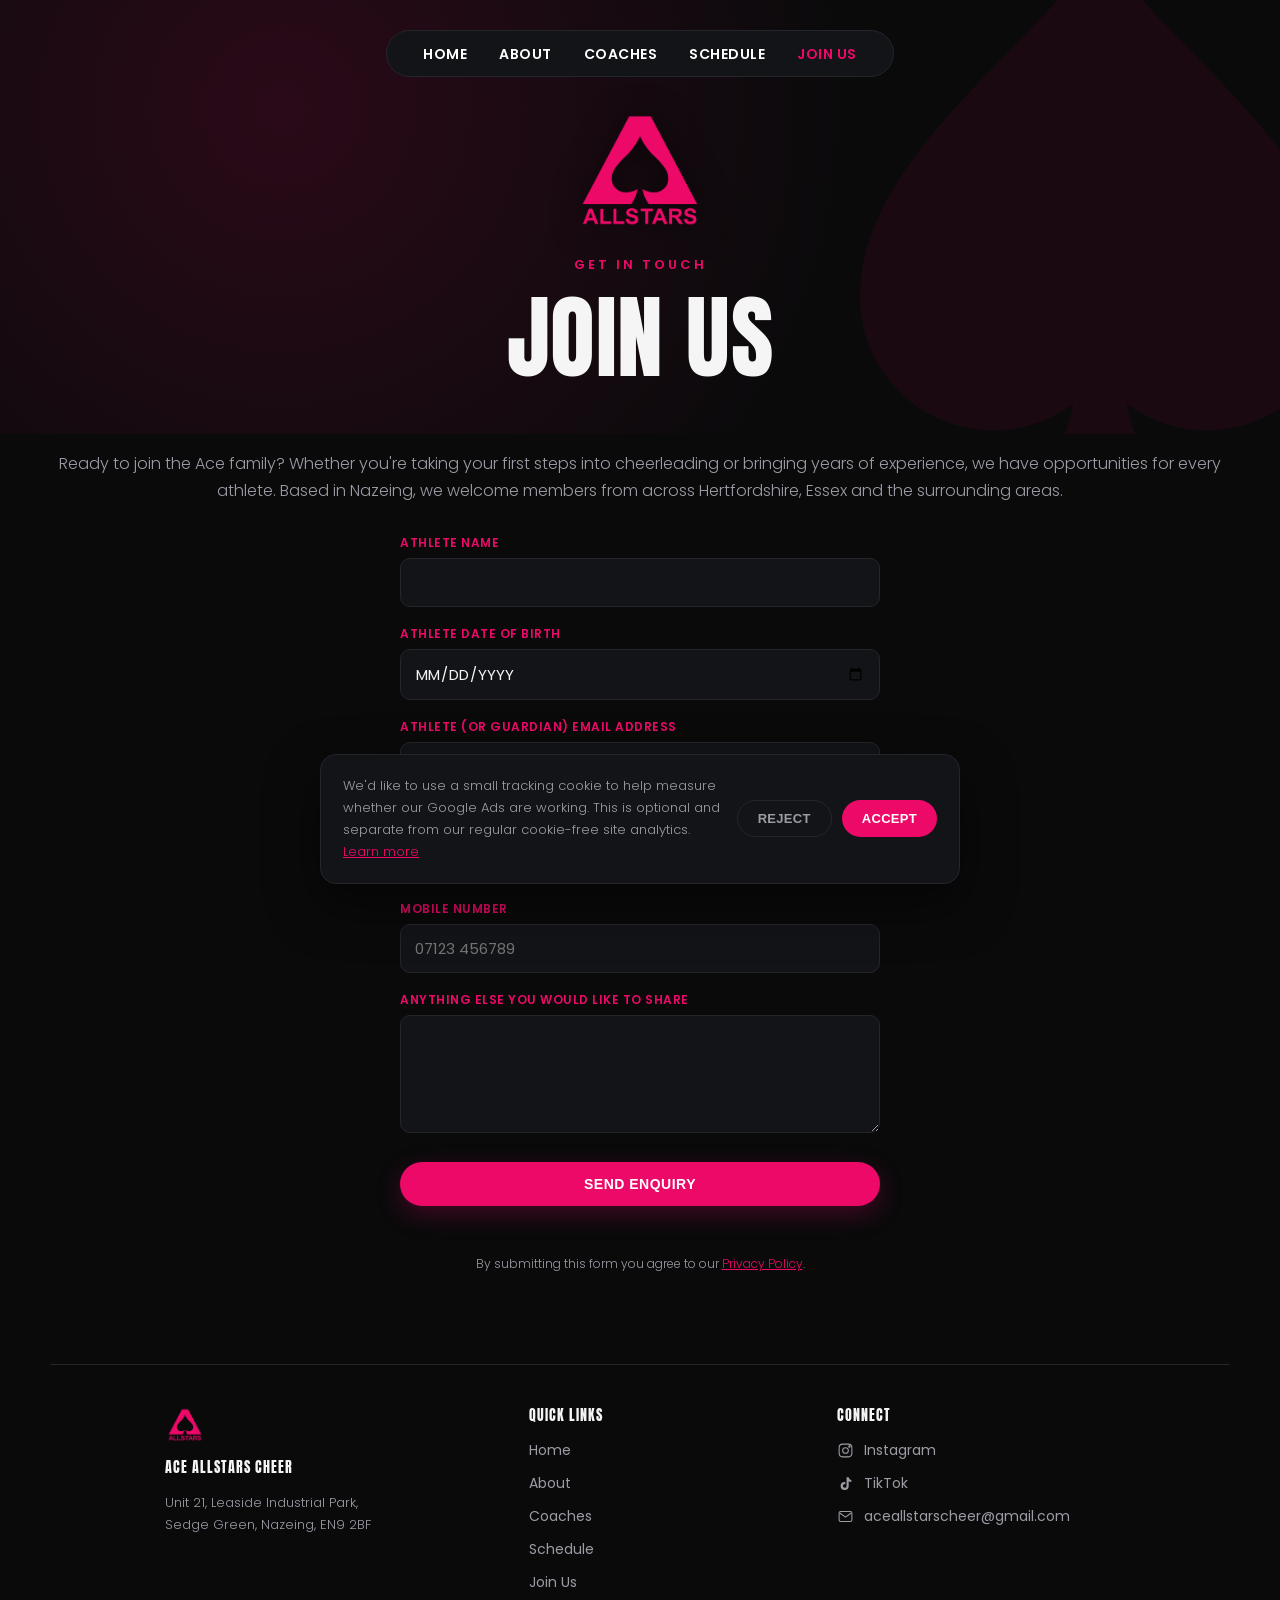
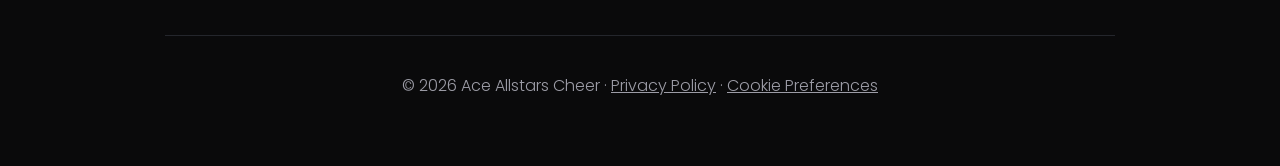
<file: contact.html>
<!DOCTYPE html>
<html lang="en">
<head>
  <meta charset="UTF-8">
  <meta name="viewport" content="width=device-width, initial-scale=1.0">
  <meta name="description" content="Want to join Ace Allstars Cheer? Based in Nazeing and welcoming members from Hertfordshire, Essex and Hoddesdon. Get in touch and enquire about joining our competitive cheerleading squads.">
  <title>Join Us | Ace Allstars Cheer, Nazeing</title>
  <link rel="icon" type="image/png" href="images/PinkBlackLogo.png">
  <meta property="og:title" content="Join Us | Ace Allstars Cheer, Nazeing">
  <meta property="og:description" content="Want to join Ace Allstars Cheer? Based in Nazeing and welcoming members from Hertfordshire, Essex and Hoddesdon. Get in touch and enquire about joining our competitive cheerleading squads.">
  <meta property="og:image" content="https://aceallstarscheer.com/images/PinkBlackLogo.png">
  <meta property="og:url" content="https://aceallstarscheer.com/contact.html">
  <meta property="og:type" content="website">
  <link rel="canonical" href="https://aceallstarscheer.com/contact.html">
  <meta name="twitter:card" content="summary">
  <link rel="preconnect" href="https://fonts.googleapis.com">
  <link rel="preconnect" href="https://fonts.gstatic.com" crossorigin>
  <link href="https://fonts.googleapis.com/css2?family=Anton&family=Poppins:wght@300;400;500;600&display=swap" rel="stylesheet">
  <link rel="stylesheet" href="style.css?v=52">
</head>
<body>

  <svg style="display:none" aria-hidden="true">
    <symbol id="icon-spade" viewBox="0 0 24 24">
      <path d="M12 2C9 6 3 10 3 15a5 5 0 0 0 8 4c-.3 1.5-1 3-3 5h8c-2-2-2.7-3.5-3-5a5 5 0 0 0 8-4c0-5-6-9-9-13Z"/>
    </symbol>
  </svg>

  <a href="#main-content" class="skip-link">Skip to content</a>

  <div class="hero hero-solid hero-page">
    <svg class="hero-watermark" viewBox="0 0 24 24" fill="currentColor">
      <use href="#icon-spade"></use>
    </svg>

    <div class="hero-content">
      <nav>
        <a href="index.html">Home</a>
        <a href="about.html">About</a>
        <a href="coaches.html">Coaches</a>
        <a href="schedule.html">Schedule</a>
        <a href="contact.html" aria-current="page">Join Us</a>
      </nav>

      <img src="images/PinkBlackLogo.png" alt="Ace Allstars Cheer Logo" class="logo">

      <span class="eyebrow">Get In Touch</span>
      <h1>Join Us</h1>
    </div>
  </div>

  <p id="main-content">
    Ready to join the Ace family? Whether you're taking your first steps
    into cheerleading or bringing years of experience, we have
    opportunities for every athlete. Based in Nazeing, we welcome members
    from across Hertfordshire, Essex and the surrounding areas.
  </p>

  <form id="join-form" class="contact-form" action="https://formspree.io/f/xvzeywng" method="POST">
    <input type="hidden" name="_subject" value="New enquiry from Ace Allstars website">
    <input type="text" name="_gotcha" style="display:none">

    <label for="athleteName">Athlete Name</label>
    <input type="text" id="athleteName" name="Athlete Name" required>

    <label for="athleteDob">Athlete Date of Birth</label>
    <input type="date" id="athleteDob" name="Athlete Date of Birth" class="input-caps" required>

    <label for="email">Athlete (or Guardian) Email Address</label>
    <input type="email" id="email" name="email" autocomplete="email" required>

    <label for="emailConfirm">Confirm Email Address</label>
    <input type="email" id="emailConfirm" name="Confirm Email" autocomplete="off" required>
    <p id="email-mismatch" class="field-error" hidden>Those email addresses don't match — please check and try again.</p>

    <label for="phone">Mobile Number</label>
    <input type="tel" id="phone" name="Mobile Number" autocomplete="tel" placeholder="07123 456789" required>

    <label for="message">Anything Else You Would Like to Share</label>
    <textarea id="message" name="Message" rows="4"></textarea>

    <button type="submit" class="button">Send Enquiry</button>

    <p id="form-status" class="form-status" aria-live="polite"></p>
    <p class="form-note">By submitting this form you agree to our <a href="privacy.html">Privacy Policy</a>.</p>
  </form>

  <div id="form-success" class="form-success" hidden>
    <h3>Thanks for your enquiry!</h3>
    <p>We've received your submission and will be in touch soon.</p>
  </div>

  <footer>
    <div class="footer-grid">
      <div class="footer-col">
        <img src="images/PinkBlackLogo.png" alt="" class="footer-logo">
        <h4>Ace Allstars Cheer</h4>
        <p>Unit 21, Leaside Industrial Park,<br>Sedge Green, Nazeing, EN9 2BF</p>
      </div>
      <div class="footer-col">
        <h4>Quick Links</h4>
        <a href="index.html">Home</a>
        <a href="about.html">About</a>
        <a href="coaches.html">Coaches</a>
        <a href="schedule.html">Schedule</a>
        <a href="contact.html">Join Us</a>
      </div>
      <div class="footer-col">
        <h4>Connect</h4>
        <a href="https://www.instagram.com/aceallstarscheer/" target="_blank">
          <svg class="footer-icon" viewBox="0 0 24 24" fill="none" stroke="currentColor" stroke-width="1.5"><rect x="3" y="3" width="18" height="18" rx="5"/><circle cx="12" cy="12" r="4"/><circle cx="17.5" cy="6.5" r="1"/></svg>
          Instagram
        </a>
        <a href="https://www.tiktok.com/@aceallstarscheer" target="_blank">
          <svg class="footer-icon" viewBox="0 0 24 24" fill="currentColor"><path d="M16.5 3c.3 2 1.8 3.6 3.8 3.9v3a7 7 0 0 1-3.8-1.1v6.7a5.7 5.7 0 1 1-5.7-5.7c.3 0 .6 0 .9.1v3.1a2.6 2.6 0 1 0 1.8 2.5V3h3Z"/></svg>
          TikTok
        </a>
        <a href="mailto:aceallstarscheer@gmail.com">
          <svg class="footer-icon" viewBox="0 0 24 24" fill="none" stroke="currentColor" stroke-width="1.5"><rect x="3" y="5" width="18" height="14" rx="2"/><path d="m4 7 8 6 8-6"/></svg>
          aceallstarscheer@gmail.com
        </a>
      </div>
    </div>
    <div class="footer-bottom">
      <p>&copy; 2026 Ace Allstars Cheer &middot; <a href="privacy.html">Privacy Policy</a> &middot; <a href="#" id="cookie-prefs-link">Cookie Preferences</a></p>
    </div>
  </footer>

  <script defer src="https://cloud.umami.is/script.js" data-website-id="9e8e40a7-dca6-4106-bf0d-f78538abece8"></script>

  <script>
    (function () {
      var form = document.getElementById('join-form');
      var status = document.getElementById('form-status');
      var success = document.getElementById('form-success');
      var email = document.getElementById('email');
      var emailConfirm = document.getElementById('emailConfirm');
      var mismatchMsg = document.getElementById('email-mismatch');
      if (!form || !success) return;

      [email, emailConfirm].forEach(function (input) {
        if (input) {
          input.addEventListener('input', function () {
            mismatchMsg.hidden = true;
          });
        }
      });

      form.addEventListener('submit', function (e) {
        e.preventDefault();

        if (email.value.trim().toLowerCase() !== emailConfirm.value.trim().toLowerCase()) {
          mismatchMsg.hidden = false;
          emailConfirm.focus();
          return;
        }
        mismatchMsg.hidden = true;

        var submitBtn = form.querySelector('button[type="submit"]');
        submitBtn.disabled = true;
        submitBtn.textContent = 'Sending...';
        status.textContent = '';

        fetch(form.action, {
          method: 'POST',
          body: new FormData(form),
          headers: { 'Accept': 'application/json' }
        }).then(function (response) {
          if (response.ok) {
            form.hidden = true;
            success.hidden = false;
            success.scrollIntoView({ behavior: 'smooth', block: 'center' });
            if (window.gtag) {
              gtag('event', 'conversion', { 'send_to': 'AW-18361145631/kmB1CPbw99kcEJ-yo7NE' });
            }
          } else {
            response.json().then(function (data) {
              var message = (data && data.errors && data.errors.map(function (err) { return err.message; }).join(', ')) || 'Something went wrong, please try again.';
              status.textContent = message;
            }).catch(function () {
              status.textContent = 'Something went wrong, please try again.';
            });
            submitBtn.disabled = false;
            submitBtn.textContent = 'Send Enquiry';
          }
        }).catch(function () {
          status.textContent = 'Network error, please check your connection and try again.';
          submitBtn.disabled = false;
          submitBtn.textContent = 'Send Enquiry';
        });
      });
    })();
  </script>

  <div id="cookie-banner" class="cookie-banner" hidden>
    <p>We'd like to use a small tracking cookie to help measure whether our Google Ads are working. This is optional and separate from our regular cookie-free site analytics. <a href="privacy.html">Learn more</a></p>
    <div class="cookie-banner-buttons">
      <button type="button" id="cookie-reject" class="cookie-btn cookie-btn-reject">Reject</button>
      <button type="button" id="cookie-accept" class="cookie-btn cookie-btn-accept">Accept</button>
    </div>
  </div>

  <script src="consent.js?v=1"></script>
</body>
</html>
</file>
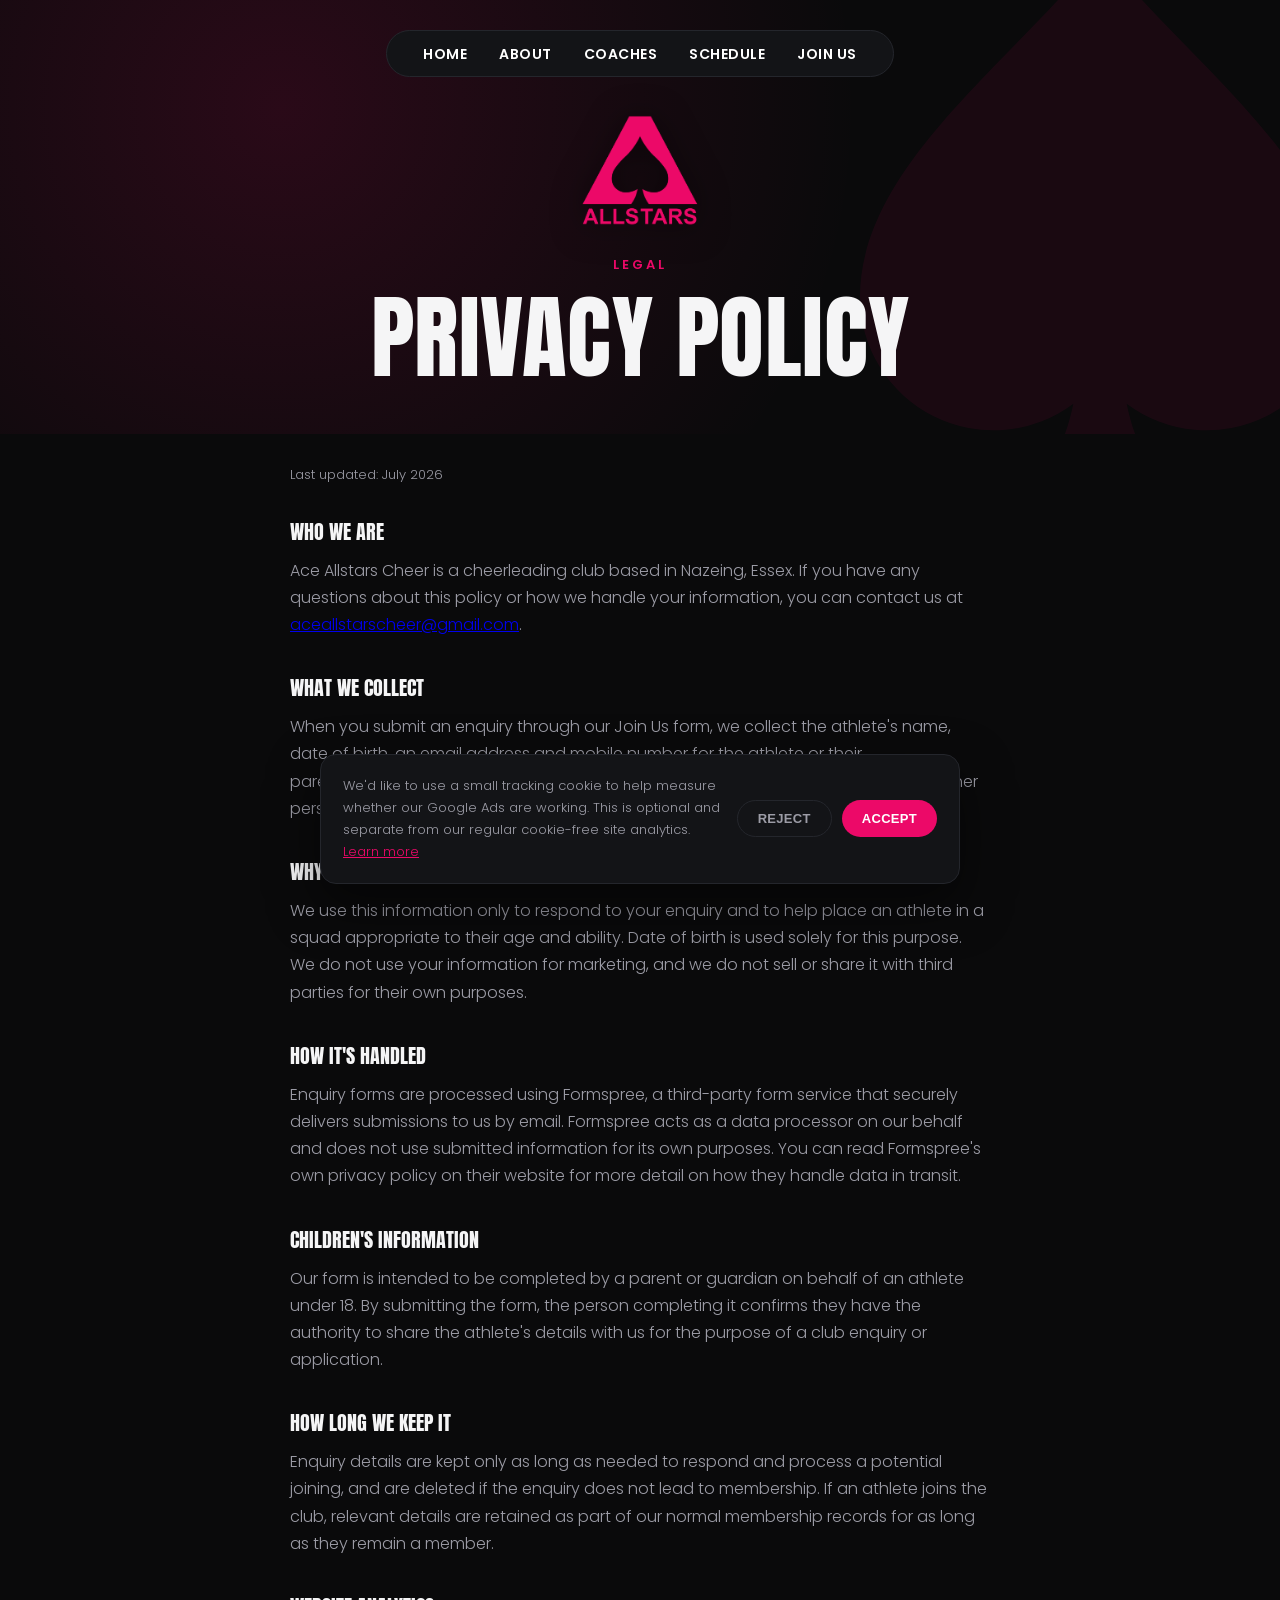
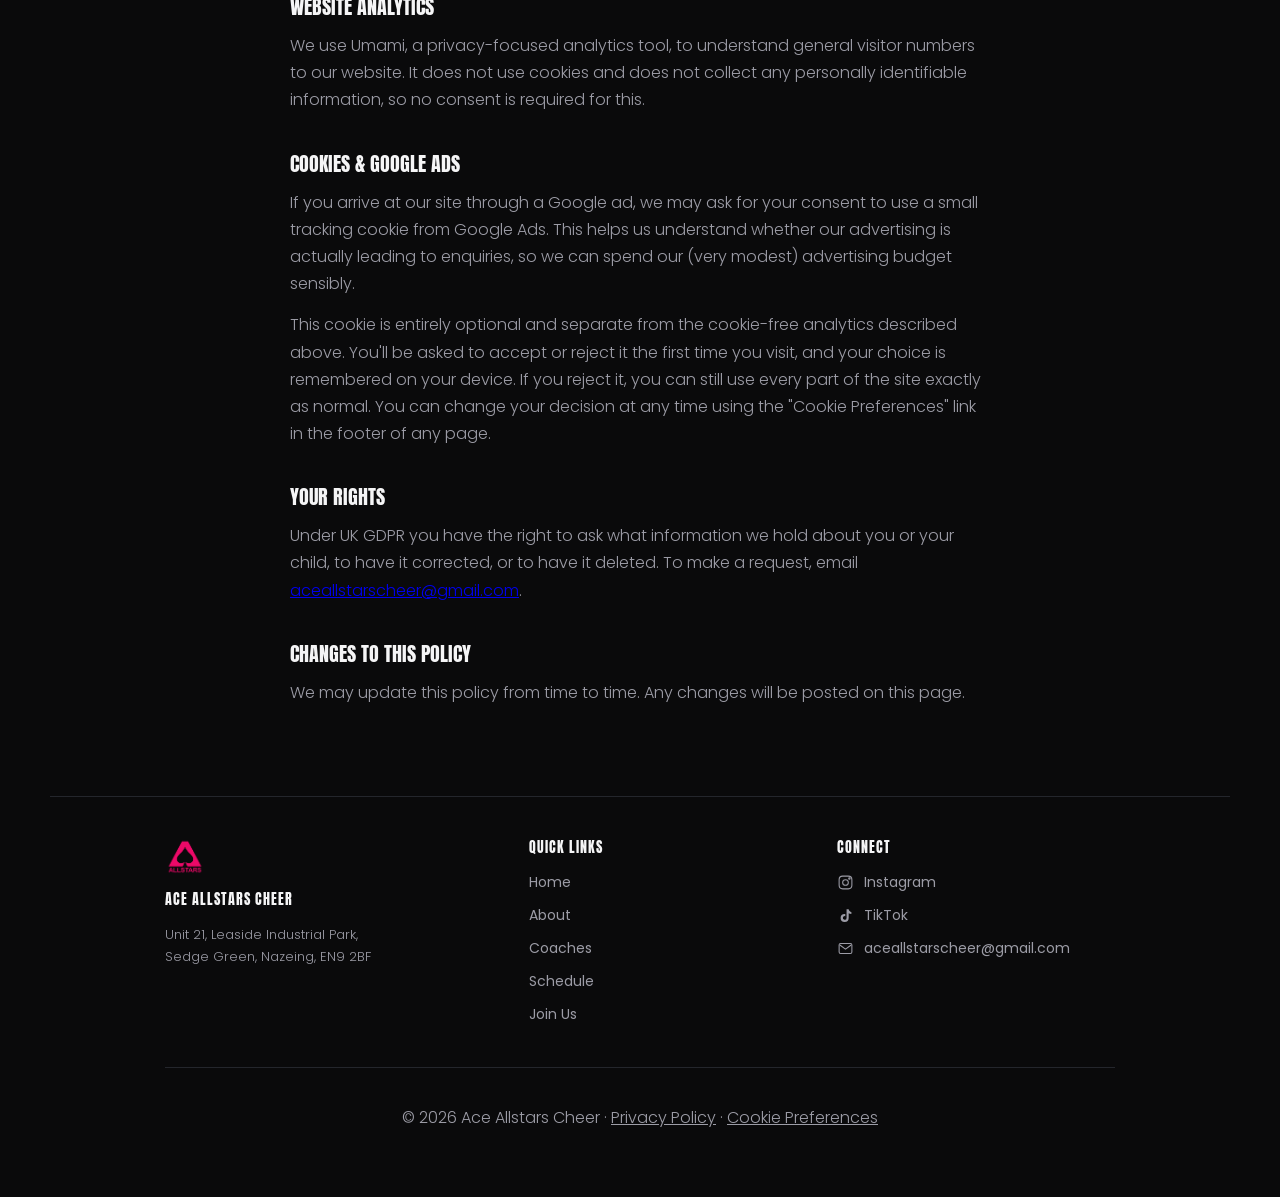
<file: privacy.html>
<!DOCTYPE html>
<html lang="en">
<head>
  <meta charset="UTF-8">
  <meta name="viewport" content="width=device-width, initial-scale=1.0">
  <meta name="description" content="Privacy policy for Ace Allstars Cheer, explaining how we collect and use information submitted through our website.">
  <title>Privacy Policy | Ace Allstars Cheer</title>
  <link rel="icon" type="image/png" href="images/PinkBlackLogo.png">
  <meta property="og:title" content="Privacy Policy | Ace Allstars Cheer">
  <meta property="og:description" content="Privacy policy for Ace Allstars Cheer, explaining how we collect and use information submitted through our website.">
  <meta property="og:image" content="https://aceallstarscheer.com/images/PinkBlackLogo.png">
  <meta property="og:url" content="https://aceallstarscheer.com/privacy.html">
  <meta property="og:type" content="website">
  <link rel="canonical" href="https://aceallstarscheer.com/privacy.html">
  <meta name="twitter:card" content="summary">
  <link rel="preconnect" href="https://fonts.googleapis.com">
  <link rel="preconnect" href="https://fonts.gstatic.com" crossorigin>
  <link href="https://fonts.googleapis.com/css2?family=Anton&family=Poppins:wght@300;400;500;600&display=swap" rel="stylesheet">
  <link rel="stylesheet" href="style.css?v=52">
</head>
<body>

  <svg style="display:none" aria-hidden="true">
    <symbol id="icon-spade" viewBox="0 0 24 24">
      <path d="M12 2C9 6 3 10 3 15a5 5 0 0 0 8 4c-.3 1.5-1 3-3 5h8c-2-2-2.7-3.5-3-5a5 5 0 0 0 8-4c0-5-6-9-9-13Z"/>
    </symbol>
  </svg>

  <a href="#main-content" class="skip-link">Skip to content</a>

  <div class="hero hero-solid hero-page">
    <svg class="hero-watermark" viewBox="0 0 24 24" fill="currentColor">
      <use href="#icon-spade"></use>
    </svg>

    <div class="hero-content">
      <nav>
        <a href="index.html">Home</a>
        <a href="about.html">About</a>
        <a href="coaches.html">Coaches</a>
        <a href="schedule.html">Schedule</a>
        <a href="contact.html">Join Us</a>
      </nav>

      <img src="images/PinkBlackLogo.png" alt="Ace Allstars Cheer Logo" class="logo">

      <span class="eyebrow">Legal</span>
      <h1>Privacy Policy</h1>
    </div>
  </div>

  <div class="policy-content" id="main-content">
    <p class="policy-updated">Last updated: July 2026</p>

    <h2>Who We Are</h2>
    <p>
      Ace Allstars Cheer is a cheerleading club based in Nazeing, Essex.
      If you have any questions about this policy or how we handle your
      information, you can contact us at
      <a href="mailto:aceallstarscheer@gmail.com">aceallstarscheer@gmail.com</a>.
    </p>

    <h2>What We Collect</h2>
    <p>
      When you submit an enquiry through our Join Us form, we collect the
      athlete's name, date of birth, an email address and mobile number
      for the athlete or their parent/guardian, and any message you
      choose to include. We do not collect any other personal information
      through the website.
    </p>

    <h2>Why We Collect It</h2>
    <p>
      We use this information only to respond to your enquiry and to help
      place an athlete in a squad appropriate to their age and ability.
      Date of birth is used solely for this purpose. We do not use your
      information for marketing, and we do not sell or share it with third
      parties for their own purposes.
    </p>

    <h2>How It's Handled</h2>
    <p>
      Enquiry forms are processed using Formspree, a third-party form
      service that securely delivers submissions to us by email. Formspree
      acts as a data processor on our behalf and does not use submitted
      information for its own purposes. You can read Formspree's own
      privacy policy on their website for more detail on how they handle
      data in transit.
    </p>

    <h2>Children's Information</h2>
    <p>
      Our form is intended to be completed by a parent or guardian on
      behalf of an athlete under 18. By submitting the form, the person
      completing it confirms they have the authority to share the
      athlete's details with us for the purpose of a club enquiry or
      application.
    </p>

    <h2>How Long We Keep It</h2>
    <p>
      Enquiry details are kept only as long as needed to respond and
      process a potential joining, and are deleted if the enquiry does not
      lead to membership. If an athlete joins the club, relevant details
      are retained as part of our normal membership records for as long as
      they remain a member.
    </p>

    <h2>Website Analytics</h2>
    <p>
      We use Umami, a privacy-focused analytics tool, to understand
      general visitor numbers to our website. It does not use cookies and
      does not collect any personally identifiable information, so no
      consent is required for this.
    </p>

    <h2>Cookies &amp; Google Ads</h2>
    <p>
      If you arrive at our site through a Google ad, we may ask for your
      consent to use a small tracking cookie from Google Ads. This helps
      us understand whether our advertising is actually leading to
      enquiries, so we can spend our (very modest) advertising budget
      sensibly.
    </p>
    <p>
      This cookie is entirely optional and separate from the cookie-free
      analytics described above. You'll be asked to accept or reject it
      the first time you visit, and your choice is remembered on your
      device. If you reject it, you can still use every part of the site
      exactly as normal. You can change your decision at any time using
      the "Cookie Preferences" link in the footer of any page.
    </p>

    <h2>Your Rights</h2>
    <p>
      Under UK GDPR you have the right to ask what information we hold
      about you or your child, to have it corrected, or to have it
      deleted. To make a request, email
      <a href="mailto:aceallstarscheer@gmail.com">aceallstarscheer@gmail.com</a>.
    </p>

    <h2>Changes To This Policy</h2>
    <p>
      We may update this policy from time to time. Any changes will be
      posted on this page.
    </p>
  </div>

  <footer>
    <div class="footer-grid">
      <div class="footer-col">
        <img src="images/PinkBlackLogo.png" alt="" class="footer-logo">
        <h4>Ace Allstars Cheer</h4>
        <p>Unit 21, Leaside Industrial Park,<br>Sedge Green, Nazeing, EN9 2BF</p>
      </div>
      <div class="footer-col">
        <h4>Quick Links</h4>
        <a href="index.html">Home</a>
        <a href="about.html">About</a>
        <a href="coaches.html">Coaches</a>
        <a href="schedule.html">Schedule</a>
        <a href="contact.html">Join Us</a>
      </div>
      <div class="footer-col">
        <h4>Connect</h4>
        <a href="https://www.instagram.com/aceallstarscheer/" target="_blank">
          <svg class="footer-icon" viewBox="0 0 24 24" fill="none" stroke="currentColor" stroke-width="1.5"><rect x="3" y="3" width="18" height="18" rx="5"/><circle cx="12" cy="12" r="4"/><circle cx="17.5" cy="6.5" r="1"/></svg>
          Instagram
        </a>
        <a href="https://www.tiktok.com/@aceallstarscheer" target="_blank">
          <svg class="footer-icon" viewBox="0 0 24 24" fill="currentColor"><path d="M16.5 3c.3 2 1.8 3.6 3.8 3.9v3a7 7 0 0 1-3.8-1.1v6.7a5.7 5.7 0 1 1-5.7-5.7c.3 0 .6 0 .9.1v3.1a2.6 2.6 0 1 0 1.8 2.5V3h3Z"/></svg>
          TikTok
        </a>
        <a href="mailto:aceallstarscheer@gmail.com">
          <svg class="footer-icon" viewBox="0 0 24 24" fill="none" stroke="currentColor" stroke-width="1.5"><rect x="3" y="5" width="18" height="14" rx="2"/><path d="m4 7 8 6 8-6"/></svg>
          aceallstarscheer@gmail.com
        </a>
      </div>
    </div>
    <div class="footer-bottom">
      <p>&copy; 2026 Ace Allstars Cheer &middot; <a href="privacy.html">Privacy Policy</a> &middot; <a href="#" id="cookie-prefs-link">Cookie Preferences</a></p>
    </div>
  </footer>

  <script defer src="https://cloud.umami.is/script.js" data-website-id="9e8e40a7-dca6-4106-bf0d-f78538abece8"></script>

  <div id="cookie-banner" class="cookie-banner" hidden>
    <p>We'd like to use a small tracking cookie to help measure whether our Google Ads are working. This is optional and separate from our regular cookie-free site analytics. <a href="privacy.html">Learn more</a></p>
    <div class="cookie-banner-buttons">
      <button type="button" id="cookie-reject" class="cookie-btn cookie-btn-reject">Reject</button>
      <button type="button" id="cookie-accept" class="cookie-btn cookie-btn-accept">Accept</button>
    </div>
  </div>

  <script src="consent.js?v=1"></script>
</body>
</html>
</file>
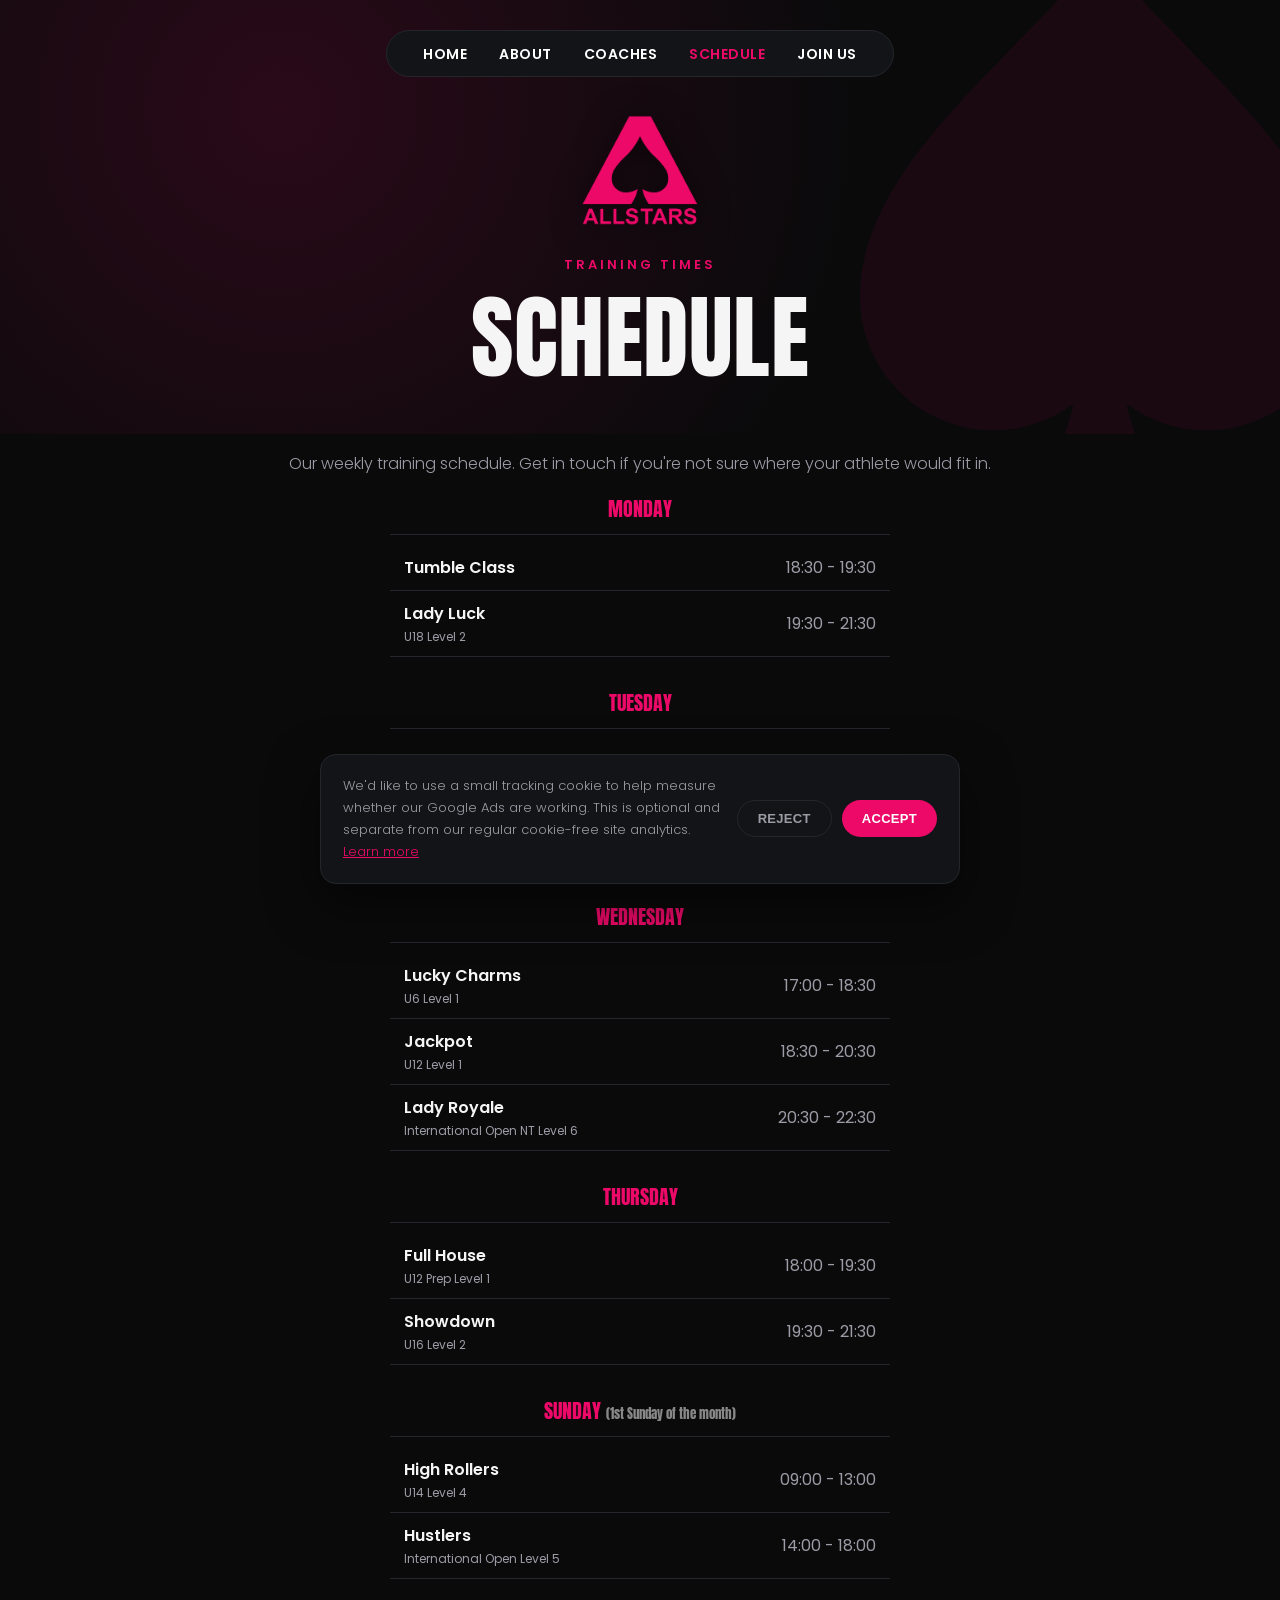
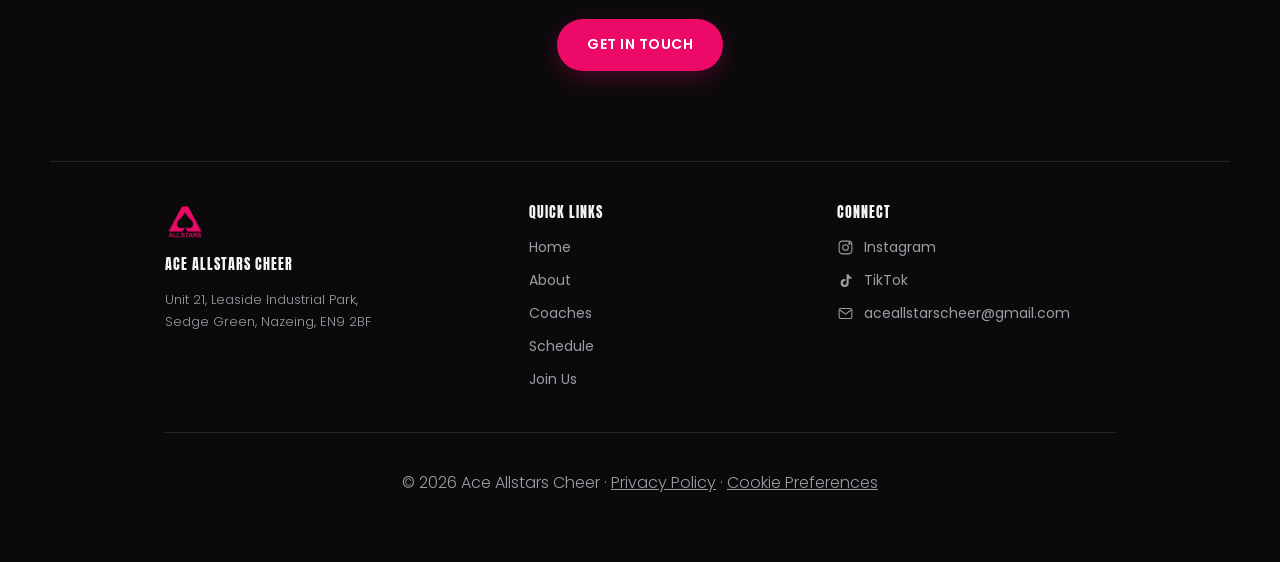
<file: schedule.html>
<!DOCTYPE html>
<html lang="en">
<head>
  <meta charset="UTF-8">
  <meta name="viewport" content="width=device-width, initial-scale=1.0">
  <meta name="description" content="Training days, times and squad information for Ace Allstars Cheer in Nazeing, Hertfordshire and Essex.">
  <title>Schedule | Ace Allstars Cheer, Nazeing</title>
  <link rel="icon" type="image/png" href="images/PinkBlackLogo.png">
  <meta property="og:title" content="Schedule | Ace Allstars Cheer, Nazeing">
  <meta property="og:description" content="Training days, times and squad information for Ace Allstars Cheer in Nazeing, Hertfordshire and Essex.">
  <meta property="og:image" content="https://aceallstarscheer.com/images/PinkBlackLogo.png">
  <meta property="og:url" content="https://aceallstarscheer.com/schedule.html">
  <meta property="og:type" content="website">
  <link rel="canonical" href="https://aceallstarscheer.com/schedule.html">
  <meta name="twitter:card" content="summary">
  <link rel="preconnect" href="https://fonts.googleapis.com">
  <link rel="preconnect" href="https://fonts.gstatic.com" crossorigin>
  <link href="https://fonts.googleapis.com/css2?family=Anton&family=Poppins:wght@300;400;500;600&display=swap" rel="stylesheet">
  <link rel="stylesheet" href="style.css?v=52">
</head>
<body>

  <svg style="display:none" aria-hidden="true">
    <symbol id="icon-spade" viewBox="0 0 24 24">
      <path d="M12 2C9 6 3 10 3 15a5 5 0 0 0 8 4c-.3 1.5-1 3-3 5h8c-2-2-2.7-3.5-3-5a5 5 0 0 0 8-4c0-5-6-9-9-13Z"/>
    </symbol>
  </svg>

  <a href="#main-content" class="skip-link">Skip to content</a>

  <div class="hero hero-solid hero-page">
    <svg class="hero-watermark" viewBox="0 0 24 24" fill="currentColor">
      <use href="#icon-spade"></use>
    </svg>

    <div class="hero-content">
      <nav>
        <a href="index.html">Home</a>
        <a href="about.html">About</a>
        <a href="coaches.html">Coaches</a>
        <a href="schedule.html" aria-current="page">Schedule</a>
        <a href="contact.html">Join Us</a>
      </nav>

      <img src="images/PinkBlackLogo.png" alt="Ace Allstars Cheer Logo" class="logo">

      <span class="eyebrow">Training Times</span>
      <h1>Schedule</h1>
    </div>
  </div>

  <p id="main-content">
    Our weekly training schedule. Get in touch if you're not sure where
    your athlete would fit in.
  </p>

  <div class="schedule-day">
    <h2>Monday</h2>
    <div class="schedule-row"><span class="squad-info"><span class="squad">Tumble Class</span></span><span class="time">18:30 - 19:30</span></div>
    <div class="schedule-row"><span class="squad-info"><span class="squad">Lady Luck</span><span class="squad-level">U18 Level 2</span></span><span class="time">19:30 - 21:30</span></div>
  </div>

  <div class="schedule-day">
    <h2>Tuesday</h2>
    <div class="schedule-row"><span class="squad-info"><span class="squad">Wild Card</span><span class="squad-level">U12 Level 2</span></span><span class="time">18:30 - 20:30</span></div>
    <div class="schedule-row"><span class="squad-info"><span class="squad">Chase The Ace</span><span class="squad-level">International Open Level 3</span></span><span class="time">20:30 - 22:30</span></div>
  </div>

  <div class="schedule-day">
    <h2>Wednesday</h2>
    <div class="schedule-row"><span class="squad-info"><span class="squad">Lucky Charms</span><span class="squad-level">U6 Level 1</span></span><span class="time">17:00 - 18:30</span></div>
    <div class="schedule-row"><span class="squad-info"><span class="squad">Jackpot</span><span class="squad-level">U12 Level 1</span></span><span class="time">18:30 - 20:30</span></div>
    <div class="schedule-row"><span class="squad-info"><span class="squad">Lady Royale</span><span class="squad-level">International Open NT Level 6</span></span><span class="time">20:30 - 22:30</span></div>
  </div>

  <div class="schedule-day">
    <h2>Thursday</h2>
    <div class="schedule-row"><span class="squad-info"><span class="squad">Full House</span><span class="squad-level">U12 Prep Level 1</span></span><span class="time">18:00 - 19:30</span></div>
    <div class="schedule-row"><span class="squad-info"><span class="squad">Showdown</span><span class="squad-level">U16 Level 2</span></span><span class="time">19:30 - 21:30</span></div>
  </div>

  <div class="schedule-day">
    <h2>Sunday <span class="schedule-note">(1st Sunday of the month)</span></h2>
    <div class="schedule-row"><span class="squad-info"><span class="squad">High Rollers</span><span class="squad-level">U14 Level 4</span></span><span class="time">09:00 - 13:00</span></div>
    <div class="schedule-row"><span class="squad-info"><span class="squad">Hustlers</span><span class="squad-level">International Open Level 5</span></span><span class="time">14:00 - 18:00</span></div>
  </div>

  <p>
    <a href="contact.html" class="button">Get In Touch</a>
  </p>

  <footer>
    <div class="footer-grid">
      <div class="footer-col">
        <img src="images/PinkBlackLogo.png" alt="" class="footer-logo">
        <h4>Ace Allstars Cheer</h4>
        <p>Unit 21, Leaside Industrial Park,<br>Sedge Green, Nazeing, EN9 2BF</p>
      </div>
      <div class="footer-col">
        <h4>Quick Links</h4>
        <a href="index.html">Home</a>
        <a href="about.html">About</a>
        <a href="coaches.html">Coaches</a>
        <a href="schedule.html">Schedule</a>
        <a href="contact.html">Join Us</a>
      </div>
      <div class="footer-col">
        <h4>Connect</h4>
        <a href="https://www.instagram.com/aceallstarscheer/" target="_blank">
          <svg class="footer-icon" viewBox="0 0 24 24" fill="none" stroke="currentColor" stroke-width="1.5"><rect x="3" y="3" width="18" height="18" rx="5"/><circle cx="12" cy="12" r="4"/><circle cx="17.5" cy="6.5" r="1"/></svg>
          Instagram
        </a>
        <a href="https://www.tiktok.com/@aceallstarscheer" target="_blank">
          <svg class="footer-icon" viewBox="0 0 24 24" fill="currentColor"><path d="M16.5 3c.3 2 1.8 3.6 3.8 3.9v3a7 7 0 0 1-3.8-1.1v6.7a5.7 5.7 0 1 1-5.7-5.7c.3 0 .6 0 .9.1v3.1a2.6 2.6 0 1 0 1.8 2.5V3h3Z"/></svg>
          TikTok
        </a>
        <a href="mailto:aceallstarscheer@gmail.com">
          <svg class="footer-icon" viewBox="0 0 24 24" fill="none" stroke="currentColor" stroke-width="1.5"><rect x="3" y="5" width="18" height="14" rx="2"/><path d="m4 7 8 6 8-6"/></svg>
          aceallstarscheer@gmail.com
        </a>
      </div>
    </div>
    <div class="footer-bottom">
      <p>&copy; 2026 Ace Allstars Cheer &middot; <a href="privacy.html">Privacy Policy</a> &middot; <a href="#" id="cookie-prefs-link">Cookie Preferences</a></p>
    </div>
  </footer>

  <script defer src="https://cloud.umami.is/script.js" data-website-id="9e8e40a7-dca6-4106-bf0d-f78538abece8"></script>

  <div id="cookie-banner" class="cookie-banner" hidden>
    <p>We'd like to use a small tracking cookie to help measure whether our Google Ads are working. This is optional and separate from our regular cookie-free site analytics. <a href="privacy.html">Learn more</a></p>
    <div class="cookie-banner-buttons">
      <button type="button" id="cookie-reject" class="cookie-btn cookie-btn-reject">Reject</button>
      <button type="button" id="cookie-accept" class="cookie-btn cookie-btn-accept">Accept</button>
    </div>
  </div>

  <script src="consent.js?v=1"></script>
</body>
</html>
</file>
<file: style.css>
:root {
  --color-bg: #0a0a0b;
  --color-surface: #131417;
  --color-border: #24262c;
  --color-pink: #ec0968;
  --color-pink-dark: #b8074f;
  --color-text: #f5f5f6;
  --color-text-muted: #9c9ca6;
  --font-display: 'Anton', sans-serif;
  --font-body: 'Poppins', sans-serif;
}

* {
  box-sizing: border-box;
}

.skip-link {
  position: absolute;
  top: -60px;
  left: 12px;
  z-index: 100;
  background-color: var(--color-pink);
  color: #ffffff;
  padding: 12px 20px;
  border-radius: 8px;
  font-weight: 600;
  font-size: 14px;
  text-decoration: none;
  transition: top 0.2s ease;
}

.skip-link:focus {
  top: 12px;
}

.cookie-banner[hidden] {
  display: none;
}

.cookie-banner {
  position: fixed;
  left: 16px;
  right: 16px;
  bottom: 16px;
  z-index: 200;
  max-width: 640px;
  margin: 0 auto;
  background-color: var(--color-surface);
  border: 1px solid var(--color-border);
  border-radius: 16px;
  padding: 20px 22px;
  box-shadow: 0 20px 50px rgba(0, 0, 0, 0.5);
  display: flex;
  flex-wrap: wrap;
  align-items: center;
  gap: 16px;
  text-align: left;
}

.cookie-banner p {
  flex: 1 1 260px;
  margin: 0;
  font-size: 13px;
  color: var(--color-text-muted);
}

.cookie-banner p a {
  color: var(--color-pink);
}

.cookie-banner-buttons {
  display: flex;
  gap: 10px;
  flex-shrink: 0;
}

.cookie-btn {
  border: none;
  border-radius: 30px;
  padding: 10px 20px;
  font-weight: 600;
  font-size: 13px;
  letter-spacing: 0.3px;
  text-transform: uppercase;
  cursor: pointer;
}

.cookie-btn-accept {
  background-color: var(--color-pink);
  color: #ffffff;
}

.cookie-btn-accept:hover {
  background-color: var(--color-pink-dark);
}

.cookie-btn-reject {
  background-color: transparent;
  border: 1px solid var(--color-border);
  color: var(--color-text-muted);
}

.cookie-btn-reject:hover {
  border-color: var(--color-pink);
  color: var(--color-pink);
}

@media (max-width: 600px) {
  .cookie-banner {
    left: 12px;
    right: 12px;
    bottom: 12px;
    padding: 16px;
  }

  .cookie-banner-buttons {
    width: 100%;
    justify-content: stretch;
  }

  .cookie-btn {
    flex: 1;
  }
}

body {
  background-color: var(--color-bg);
  color: var(--color-text);
  font-family: var(--font-body);
  text-align: center;
  padding: 50px;
  margin: 0;
}

.hero {
  position: relative;
  min-height: 85vh;
  margin: -50px -50px 0 -50px;
  overflow: hidden;
  display: flex;
  align-items: center;
  justify-content: center;
}

.hero-content {
  position: relative;
  z-index: 2;
  max-width: 720px;
  padding: 30px 20px;
}

.hero-content .eyebrow,
.hero-content h1,
.hero-content p {
  text-shadow: 0 2px 12px rgba(0, 0, 0, 0.85);
}

.hero-content .logo {
  filter: drop-shadow(0 4px 16px rgba(0, 0, 0, 0.55));
}

.hero-content h1 {
  font-size: clamp(26px, 7.5vw, 92px);
  white-space: nowrap;
}

.eyebrow-sub {
  margin: 0 0 24px 0;
}

.hero-solid {
  min-height: 72vh;
  background:
    radial-gradient(circle at 22% 25%, rgba(236, 9, 104, 0.14), transparent 55%),
    var(--color-bg);
}

.hero-solid nav {
  background-color: var(--color-surface);
  border: 1px solid var(--color-border);
}

.hero-page {
  min-height: 42vh;
}

.hero-solid .hero-content .eyebrow,
.hero-solid .hero-content h1,
.hero-solid .hero-content p {
  text-shadow: none;
}

.hero-watermark {
  position: absolute;
  top: 50%;
  right: -140px;
  transform: translateY(-50%);
  width: 640px;
  height: 640px;
  color: var(--color-pink);
  opacity: 0.07;
  z-index: 0;
  pointer-events: none;
}

.scroll-cue {
  position: absolute;
  bottom: 28px;
  left: 50%;
  transform: translateX(-50%);
  z-index: 2;
  width: 26px;
  height: 26px;
  color: rgba(255, 255, 255, 0.8);
  animation: scrollBounce 2s ease-in-out infinite;
}

@keyframes scrollBounce {
  0%, 100% {
    transform: translate(-50%, 0);
    opacity: 0.5;
  }
  50% {
    transform: translate(-50%, 10px);
    opacity: 1;
  }
}

.eyebrow {
  display: block;
  font-family: var(--font-body);
  font-weight: 600;
  font-size: 13px;
  letter-spacing: 3px;
  text-transform: uppercase;
  color: var(--color-pink);
  margin: 0 0 14px 0;
}

nav {
  margin-bottom: 24px;
  display: inline-block;
  background-color: rgba(0, 0, 0, 0.55);
  padding: 10px 22px;
  border-radius: 30px;
}

nav a {
  color: #ffffff;
  text-decoration: none;
  font-weight: 600;
  font-size: 14px;
  letter-spacing: 0.5px;
  text-transform: uppercase;
  margin: 0 14px;
  white-space: nowrap;
  transition: color 0.2s ease;
}

nav a:hover {
  color: var(--color-pink);
}

nav a[aria-current="page"] {
  color: var(--color-pink);
}

.logo {
  display: block;
  width: 140px;
  margin: 0 auto 14px auto;
  border-radius: 12px;
}

h1 {
  font-family: var(--font-display);
  font-weight: normal;
  color: var(--color-text);
  font-size: 56px;
  line-height: 1.05;
  letter-spacing: 0.5px;
  margin: 0 0 18px 0;
  text-transform: uppercase;
}

h1 .accent {
  color: var(--color-pink);
}

p {
  font-size: 16px;
  line-height: 1.7;
  color: var(--color-text-muted);
  font-weight: 300;
}

.hero-content p {
  color: #e8e8ea;
  font-size: 18px;
}

.hero-tagline {
  white-space: nowrap;
  font-size: clamp(12px, 1.9vw, 18px);
}

.button {
  display: inline-block;
  background-color: var(--color-pink);
  color: #ffffff;
  padding: 14px 30px;
  border-radius: 30px;
  text-decoration: none;
  font-weight: 600;
  font-size: 14px;
  letter-spacing: 0.5px;
  text-transform: uppercase;
  margin-top: 10px;
  transition: transform 0.2s ease, background-color 0.2s ease, box-shadow 0.2s ease;
  box-shadow: 0 8px 24px rgba(236, 9, 104, 0.25);
}

.button:hover {
  background-color: var(--color-pink-dark);
  transform: translateY(-2px);
  box-shadow: 0 12px 28px rgba(236, 9, 104, 0.35);
}

.section-heading {
  font-family: var(--font-display);
  font-weight: normal;
  color: var(--color-text);
  font-size: 28px;
  text-transform: uppercase;
  margin: 30px auto 10px auto;
}

.stat-row {
  display: flex;
  flex-wrap: wrap;
  align-items: flex-end;
  justify-content: center;
  gap: 28px;
  max-width: 950px;
  margin: 80px auto 20px auto;
}

.stat-item {
  flex: 0 1 220px;
  width: 100%;
  max-width: 220px;
  aspect-ratio: 2.5 / 3.5;
  position: relative;
  background-color: #f7f5f0;
  border: 1px solid #17181b;
  border-radius: 14px;
  box-shadow: 0 14px 30px rgba(0, 0, 0, 0.4);
  display: flex;
  flex-direction: column;
  align-items: center;
  justify-content: center;
  padding: 24px 20px;
  text-align: center;
  transition: transform 0.25s ease, box-shadow 0.25s ease, border-color 0.25s ease;
}

.stat-item:nth-child(1) {
  transform: rotate(-2deg);
}

.stat-item:nth-child(2) {
  transform: rotate(0deg);
}

.stat-item:nth-child(3) {
  transform: rotate(2deg);
}

.stat-item:hover {
  transform: translateY(-10px) rotate(0deg) scale(1.04);
  box-shadow: 0 20px 40px rgba(0, 0, 0, 0.5);
  border-color: var(--color-pink);
  z-index: 2;
}

.pip {
  position: absolute;
  width: 20px;
  height: 20px;
  color: var(--color-pink);
}

.pip svg {
  width: 100%;
  height: 100%;
  display: block;
}

.pip-top {
  top: 14px;
  left: 14px;
}

.pip-bottom {
  bottom: 14px;
  right: 14px;
  transform: rotate(180deg);
}

.stat-icon {
  width: 34px;
  height: 34px;
  color: var(--color-pink);
  margin-bottom: 14px;
}

.stat-dots {
  display: none;
  justify-content: center;
  gap: 8px;
  margin: 6px 0 4px 0;
}

.stat-dot {
  width: 7px;
  height: 7px;
  border-radius: 50%;
  background-color: var(--color-border);
  transition: background-color 0.25s ease, transform 0.25s ease;
}

.stat-dot.active {
  background-color: var(--color-pink);
  transform: scale(1.4);
}

.stat-item h3 {
  font-family: var(--font-display);
  font-weight: normal;
  font-size: 17px;
  color: #111214;
  text-transform: uppercase;
  margin: 0 0 8px 0;
  letter-spacing: 0.3px;
}

.stat-item p {
  font-size: 13px;
  color: #55565c;
  margin: 0;
  text-align: center;
}

.split-section {
  display: grid;
  grid-template-columns: 1fr 1.1fr;
  gap: 50px;
  max-width: 1000px;
  margin: 100px auto;
  text-align: left;
  align-items: stretch;
}

.split-media {
  min-height: 340px;
  border-radius: 20px;
  overflow: hidden;
  box-shadow: 0 20px 50px rgba(0, 0, 0, 0.5);
}

.split-media img {
  width: 100%;
  height: 100%;
  object-fit: cover;
  display: block;
}

.split-body {
  display: flex;
  flex-direction: column;
  justify-content: center;
}

.split-body .eyebrow {
  text-align: left;
}

.split-body h2 {
  font-family: var(--font-display);
  font-weight: normal;
  font-size: 28px;
  line-height: 1.15;
  color: var(--color-text);
  text-transform: uppercase;
  margin: 4px 0 20px 0;
}

.split-body p {
  text-align: left;
  margin: 0 0 18px 0;
}

.split-body p:last-child {
  margin-bottom: 0;
}

.cta-band {
  max-width: 950px;
  margin: 20px auto 90px auto;
  padding: 50px 30px;
  border-radius: 20px;
  border: 1px solid var(--color-border);
  background: linear-gradient(135deg, rgba(236, 9, 104, 0.14), rgba(236, 9, 104, 0.02));
}

.cta-band h2 {
  font-family: var(--font-display);
  font-weight: normal;
  font-size: 28px;
  text-transform: uppercase;
  color: var(--color-text);
  margin: 0 0 12px 0;
}

.cta-band p {
  margin: 0 auto 20px auto;
  max-width: 480px;
}

.why-choose-list {
  list-style: none;
  padding: 0;
  margin: 10px auto 30px auto;
  max-width: 480px;
  display: grid;
  grid-template-columns: 1fr 1fr;
  gap: 14px 28px;
  text-align: left;
}

.why-choose-list li {
  display: flex;
  align-items: center;
  gap: 10px;
  font-size: 15px;
  font-weight: 500;
  color: var(--color-text);
}

.why-spade {
  flex-shrink: 0;
  width: 15px;
  height: 15px;
}

.why-spade svg {
  width: 100%;
  height: 100%;
  display: block;
}

.why-spade.pink {
  color: var(--color-pink);
}

.why-spade.white {
  color: #ffffff;
}

.contact-form {
  max-width: 480px;
  margin: 30px auto 10px auto;
  text-align: left;
}

.contact-form label {
  display: block;
  font-size: 12px;
  font-weight: 600;
  text-transform: uppercase;
  letter-spacing: 0.5px;
  color: var(--color-pink);
  margin: 18px 0 6px 0;
}

.contact-form label:first-of-type {
  margin-top: 0;
}

.contact-form input,
.contact-form textarea {
  width: 100%;
  max-width: 100%;
  box-sizing: border-box;
  -webkit-appearance: none;
  appearance: none;
  background-color: var(--color-surface);
  border: 1px solid var(--color-border);
  border-radius: 10px;
  padding: 12px 14px;
  font-family: var(--font-body);
  font-size: 15px;
  color: var(--color-text);
  transition: border-color 0.2s ease;
}

.contact-form input[type="date"] {
  min-width: 0;
}

.contact-form input:focus,
.contact-form textarea:focus {
  outline: none;
  border-color: var(--color-pink);
}

.contact-form textarea {
  resize: vertical;
  min-height: 100px;
}

.contact-form button {
  margin-top: 22px;
  width: 100%;
  border: none;
  cursor: pointer;
}

.form-status {
  margin-top: 14px;
  font-size: 14px;
  min-height: 20px;
  color: var(--color-pink);
}

.input-caps {
  text-transform: uppercase;
}

.field-error {
  margin: 6px 0 0 0;
  font-size: 12px;
  color: var(--color-pink);
}

.form-success {
  max-width: 480px;
  margin: 30px auto 10px auto;
  padding: 44px 26px;
  border: 1px solid var(--color-border);
  border-radius: 16px;
  background: linear-gradient(135deg, rgba(236, 9, 104, 0.14), rgba(236, 9, 104, 0.02));
}

.form-success h3 {
  font-family: var(--font-display);
  font-weight: normal;
  color: var(--color-pink);
  font-size: 22px;
  text-transform: uppercase;
  margin: 0 0 10px 0;
}

.form-success p {
  margin: 0;
}

.carousel-wrap {
  position: relative;
  max-width: 420px;
  margin: 10px auto 0 auto;
}

.photo-carousel {
  display: flex;
  flex-wrap: nowrap;
  overflow-x: auto;
  scroll-snap-type: x mandatory;
  -webkit-overflow-scrolling: touch;
  scrollbar-width: none;
}

.carousel-arrow {
  display: none;
  position: absolute;
  top: 50%;
  transform: translateY(-50%);
  z-index: 3;
  width: 40px;
  height: 40px;
  align-items: center;
  justify-content: center;
  border-radius: 50%;
  border: 1px solid var(--color-border);
  background-color: rgba(10, 10, 11, 0.75);
  color: #ffffff;
  cursor: pointer;
  transition: background-color 0.2s ease, border-color 0.2s ease;
}

.carousel-arrow:hover {
  background-color: var(--color-pink);
  border-color: var(--color-pink);
}

.carousel-arrow svg {
  width: 20px;
  height: 20px;
}

.carousel-arrow-prev {
  left: -8px;
}

.carousel-arrow-next {
  right: -8px;
}

.photo-carousel::-webkit-scrollbar {
  display: none;
}

.carousel-slide {
  flex: 0 0 100%;
  scroll-snap-align: start;
}

.carousel-slide img {
  width: 100%;
  aspect-ratio: 4 / 5;
  object-fit: cover;
  display: block;
  border-radius: 18px;
  box-shadow: 0 12px 28px rgba(0, 0, 0, 0.4);
}

@media (min-width: 700px) {
  .carousel-wrap {
    max-width: 900px;
  }

  .photo-carousel {
    gap: 18px;
  }

  .carousel-slide {
    flex: 0 0 calc((100% - 36px) / 3);
  }

  .carousel-arrow {
    display: flex;
  }

  .carousel-arrow-prev {
    left: -20px;
  }

  .carousel-arrow-next {
    right: -20px;
  }
}

.carousel-dots {
  display: flex;
  flex-wrap: wrap;
  justify-content: center;
  gap: 6px;
  max-width: 320px;
  margin: 14px auto 30px auto;
}

.carousel-dot {
  width: 6px;
  height: 6px;
  border-radius: 50%;
  background-color: var(--color-border);
  border: none;
  padding: 0;
  cursor: pointer;
  transition: background-color 0.25s ease, transform 0.25s ease;
}

.carousel-dot:focus-visible {
  outline: 2px solid var(--color-pink);
  outline-offset: 3px;
}

.carousel-dot.active {
  background-color: var(--color-pink);
  transform: scale(1.4);
}

.testimonials-section {
  max-width: 950px;
  margin: 20px auto 60px auto;
}

.testimonial-wrap {
  position: relative;
  max-width: 380px;
  margin: 10px auto 0 auto;
}

.testimonial-track {
  display: flex;
  flex-wrap: nowrap;
  overflow-x: auto;
  scroll-snap-type: x mandatory;
  -webkit-overflow-scrolling: touch;
  scrollbar-width: none;
}

.testimonial-track::-webkit-scrollbar {
  display: none;
}

.testimonial-slide {
  flex: 0 0 100%;
  scroll-snap-align: start;
  display: flex;
}

.testimonial-card {
  position: relative;
  background-color: #f7f5f0;
  border: 1px solid #17181b;
  border-radius: 14px;
  box-shadow: 0 14px 30px rgba(0, 0, 0, 0.4);
  padding: 28px 24px;
  max-height: 320px;
  display: flex;
  flex-direction: column;
  justify-content: center;
  text-align: left;
  width: 100%;
}

.testimonial-quote {
  font-size: 15px;
  line-height: 1.6;
  color: #111214;
  margin: 0 0 16px 0;
  max-height: 220px;
  padding-right: 12px;
  overflow-y: auto;
  scrollbar-width: thin;
  scrollbar-color: var(--color-pink) transparent;
}

.testimonial-quote::-webkit-scrollbar {
  width: 5px;
}

.testimonial-quote::-webkit-scrollbar-track {
  background: transparent;
}

.testimonial-quote::-webkit-scrollbar-thumb {
  background-color: var(--color-pink);
  border-radius: 3px;
}

.testimonial-source {
  font-size: 12px;
  font-weight: 600;
  font-style: normal;
  text-transform: uppercase;
  letter-spacing: 0.5px;
  color: var(--color-pink);
  margin: 0;
}

.testimonials-more {
  display: block;
  margin: 16px auto 0 auto;
  font-size: 13px;
  font-weight: 600;
  color: var(--color-pink);
  text-decoration: underline;
}

.testimonials-more:hover {
  color: var(--color-pink-dark);
}

@media (min-width: 700px) {
  .testimonial-wrap {
    max-width: 900px;
  }

  .testimonial-track {
    gap: 20px;
  }

  .testimonial-slide {
    flex: 0 0 calc((100% - 20px) / 2);
  }
}

.flip-hint {
  display: inline-flex;
  align-items: center;
  gap: 8px;
  background-color: var(--color-surface);
  border: 1px solid var(--color-border);
  border-radius: 30px;
  padding: 8px 18px;
  font-size: 12px;
  font-weight: 600;
  color: var(--color-pink);
  text-transform: uppercase;
  letter-spacing: 0.5px;
  margin: 6px 0 26px 0;
}

.flip-hint-icon {
  width: 15px;
  height: 15px;
  animation: flipHintSpin 3s ease-in-out infinite;
}

@keyframes flipHintSpin {
  0%, 75%, 100% {
    transform: rotateY(0deg);
  }
  40% {
    transform: rotateY(180deg);
  }
}

.coaches-grid {
  display: grid;
  grid-template-columns: repeat(4, 1fr);
  gap: 20px;
  max-width: 900px;
  margin: 10px auto 10px auto;
}

.coach-flip {
  aspect-ratio: 3 / 4;
  perspective: 1400px;
  cursor: pointer;
}

.coach-flip-inner {
  position: relative;
  width: 100%;
  height: 100%;
  transition: transform 0.6s cubic-bezier(0.4, 0.2, 0.2, 1);
  transform-style: preserve-3d;
}

.coach-flip.flipped .coach-flip-inner {
  transform: rotateY(180deg);
}

.coach-face {
  position: absolute;
  inset: 0;
  backface-visibility: hidden;
  border-radius: 12px;
  border: 1px solid #17181b;
  box-shadow: 0 12px 26px rgba(0, 0, 0, 0.4);
  overflow: hidden;
}

.coach-front {
  background-color: #000000;
}

.coach-front img {
  width: 100%;
  height: 100%;
  object-fit: cover;
  object-position: top center;
  display: block;
}

.coach-label {
  position: absolute;
  left: 0;
  right: 0;
  bottom: 0;
  padding: 12px 8px 10px 8px;
  background: linear-gradient(to top, rgba(0, 0, 0, 0.9), transparent);
  text-align: center;
}

.coach-label h3 {
  font-family: var(--font-display);
  font-weight: normal;
  color: #ffffff;
  font-size: 15px;
  text-transform: uppercase;
  margin: 0;
}

.coach-label p {
  font-size: 10px;
  color: var(--color-pink);
  font-weight: 600;
  text-transform: uppercase;
  letter-spacing: 0.5px;
  margin: 2px 0 0 0;
}

.coach-back {
  background-color: #f7f5f0;
  transform: rotateY(180deg);
  display: flex;
  flex-direction: column;
  align-items: center;
  justify-content: center;
  padding: 20px 14px;
  text-align: center;
}

.coach-back-content {
  width: 100%;
  min-height: 0;
  max-height: 100%;
  overflow-y: auto;
  overflow-x: hidden;
}

.scroll-hint {
  display: none;
  position: absolute;
  bottom: 6px;
  left: 50%;
  transform: translateX(-50%);
  width: 16px;
  height: 16px;
  color: var(--color-pink);
  animation: scrollHintBounce 1.6s ease-in-out infinite;
  pointer-events: none;
}

.scroll-hint svg {
  width: 100%;
  height: 100%;
  display: block;
}

.coach-back-content.has-overflow ~ .scroll-hint {
  display: block;
}

@keyframes scrollHintBounce {
  0%, 100% {
    transform: translateX(-50%) translateY(0);
    opacity: 0.5;
  }
  50% {
    transform: translateX(-50%) translateY(4px);
    opacity: 1;
  }
}

.coach-back h3 {
  font-family: var(--font-display);
  font-weight: normal;
  color: #111214;
  font-size: 15px;
  text-transform: uppercase;
  margin: 0 0 4px 0;
}

.coach-role {
  font-size: 9px;
  color: var(--color-pink);
  font-weight: 600;
  text-transform: uppercase;
  letter-spacing: 0.5px;
  margin: 0 0 8px 0;
}

.coach-bio {
  font-size: 10.5px;
  line-height: 1.45;
  color: #555555;
  font-style: italic;
  margin: 0;
}

.coach-dots {
  display: none;
  flex-wrap: wrap;
  justify-content: center;
  gap: 6px;
  max-width: 280px;
  margin: 10px auto 0 auto;
}

.coach-dot {
  width: 6px;
  height: 6px;
  border-radius: 50%;
  background-color: var(--color-border);
  transition: background-color 0.25s ease, transform 0.25s ease;
}

.coach-dot.active {
  background-color: var(--color-pink);
  transform: scale(1.4);
}

.schedule-day {
  max-width: 500px;
  margin: 0 auto 30px auto;
  text-align: left;
}

.schedule-day h2 {
  font-family: var(--font-display);
  font-weight: normal;
  color: var(--color-pink);
  font-size: 20px;
  text-align: center;
  text-transform: uppercase;
  border-bottom: 1px solid var(--color-border);
  padding-bottom: 10px;
  margin-bottom: 10px;
}

.schedule-note {
  color: #888888;
  font-size: 13px;
  font-weight: normal;
  text-transform: none;
}

.schedule-row {
  display: flex;
  align-items: center;
  justify-content: space-between;
  gap: 10px;
  padding: 10px 14px;
  font-size: 16px;
  border-bottom: 1px solid var(--color-border);
}

.squad-info {
  display: flex;
  flex-direction: column;
}

.schedule-row .squad {
  color: var(--color-text);
  font-weight: 600;
}

.schedule-row .squad-level {
  font-size: 12px;
  font-weight: 400;
  color: var(--color-text-muted);
  margin-top: 2px;
}

.schedule-row .time {
  color: var(--color-text-muted);
  white-space: nowrap;
}

footer {
  margin-top: 90px;
  padding-top: 40px;
  border-top: 1px solid var(--color-border);
  font-size: 14px;
  color: var(--color-text-muted);
}

.footer-grid {
  display: grid;
  grid-template-columns: 1.2fr 1fr 1fr;
  gap: 30px;
  max-width: 950px;
  margin: 0 auto 30px auto;
  text-align: left;
}

.footer-logo {
  display: block;
  width: 40px;
  border-radius: 8px;
  margin-bottom: 12px;
}

.footer-col h4 {
  font-family: var(--font-display);
  font-weight: normal;
  font-size: 14px;
  letter-spacing: 1px;
  text-transform: uppercase;
  color: var(--color-text);
  margin: 0 0 14px 0;
}

.footer-col p {
  font-size: 13px;
  margin: 0;
}

.footer-col a {
  display: flex;
  align-items: center;
  gap: 10px;
  color: var(--color-text-muted);
  text-decoration: none;
  margin-bottom: 12px;
  font-size: 14px;
  transition: color 0.2s ease;
}

.footer-col a:hover {
  color: var(--color-pink);
}

.footer-icon {
  width: 17px;
  height: 17px;
  flex-shrink: 0;
}

.footer-bottom {
  border-top: 1px solid var(--color-border);
  max-width: 950px;
  margin: 0 auto;
  padding-top: 20px;
  font-size: 13px;
  color: var(--color-text-muted);
}

.footer-bottom a {
  color: var(--color-text-muted);
  text-decoration: underline;
}

.footer-bottom a:hover {
  color: var(--color-pink);
}

.form-note {
  max-width: 480px;
  margin: 14px auto 0 auto;
  font-size: 12px;
  color: var(--color-text-muted);
  text-align: center;
}

.form-note a {
  color: var(--color-pink);
}

.policy-content {
  max-width: 700px;
  margin: 30px auto 60px auto;
  text-align: left;
}

.policy-content .policy-updated {
  color: var(--color-text-muted);
  font-size: 13px;
  margin: 0 0 30px 0;
}

.policy-content h2 {
  font-family: var(--font-display);
  font-weight: normal;
  color: var(--color-text);
  font-size: 20px;
  text-transform: uppercase;
  margin: 34px 0 10px 0;
}

.policy-content h2:first-of-type {
  margin-top: 0;
}

.policy-content p,
.policy-content li {
  text-align: left;
  margin: 0 0 14px 0;
}

.policy-content ul {
  padding-left: 20px;
  margin: 0 0 14px 0;
}

@media (max-width: 800px) {
  .split-section {
    grid-template-columns: 1fr;
    gap: 24px;
  }

  .split-media {
    min-height: 260px;
  }

  .footer-grid {
    grid-template-columns: 1fr;
    gap: 24px;
    text-align: center;
  }

  .split-body {
    align-items: center;
    text-align: center;
  }

  .split-body .eyebrow,
  .split-body p {
    text-align: center;
  }

  .footer-col a {
    justify-content: center;
  }

  .footer-logo {
    margin-left: auto;
    margin-right: auto;
  }
}

@media (max-width: 600px) {
  body {
    padding: 25px 15px;
  }

  h1 {
    font-size: 34px;
  }

  .why-choose-list {
    grid-template-columns: 1fr;
    max-width: 280px;
  }

  .hero-watermark {
    width: 340px;
    height: 340px;
    right: -80px;
  }

  .hero-tagline {
    white-space: normal;
    font-size: 15px;
  }

  nav {
    padding: 8px 12px;
  }

  nav a {
    margin: 0 5px;
    font-size: 12px;
  }

  .hero {
    min-height: 70vh;
    margin: -25px -15px 0 -15px;
    align-items: flex-start;
  }

  .hero-content {
    padding-top: 40px;
  }

  .hero-solid {
    min-height: 56vh;
  }

  .hero-page {
    min-height: 34vh;
  }

  .stat-row {
    margin-top: 36px;
    flex-wrap: nowrap;
    justify-content: flex-start;
    overflow-x: auto;
    overflow-y: visible;
    scroll-snap-type: x mandatory;
    scroll-padding: 0 24px;
    -webkit-overflow-scrolling: touch;
    scrollbar-width: none;
    margin-left: -15px;
    margin-right: -15px;
    padding: 14px 24px 20px 24px;
  }

  .stat-row::-webkit-scrollbar {
    display: none;
  }

  .stat-dots {
    display: flex;
  }

  .coaches-grid {
    display: flex;
    flex-wrap: nowrap;
    justify-content: flex-start;
    overflow-x: auto;
    overflow-y: visible;
    scroll-snap-type: x mandatory;
    scroll-padding: 0 24px;
    -webkit-overflow-scrolling: touch;
    scrollbar-width: none;
    margin-left: -15px;
    margin-right: -15px;
    padding: 4px 24px 20px 24px;
    gap: 16px;
  }

  .coaches-grid::-webkit-scrollbar {
    display: none;
  }

  .coach-flip {
    flex: 0 0 auto;
    width: 170px;
    scroll-snap-align: center;
  }

  .coach-dots {
    display: flex;
  }

  .stat-item {
    flex: 0 0 auto;
    width: 190px;
    max-width: 190px;
    scroll-snap-align: center;
    text-align: center;
  }

  .split-section,
  .cta-band {
    text-align: center;
  }

  .stat-item p,
  .split-body p {
    text-align: center;
  }
}
</file>
